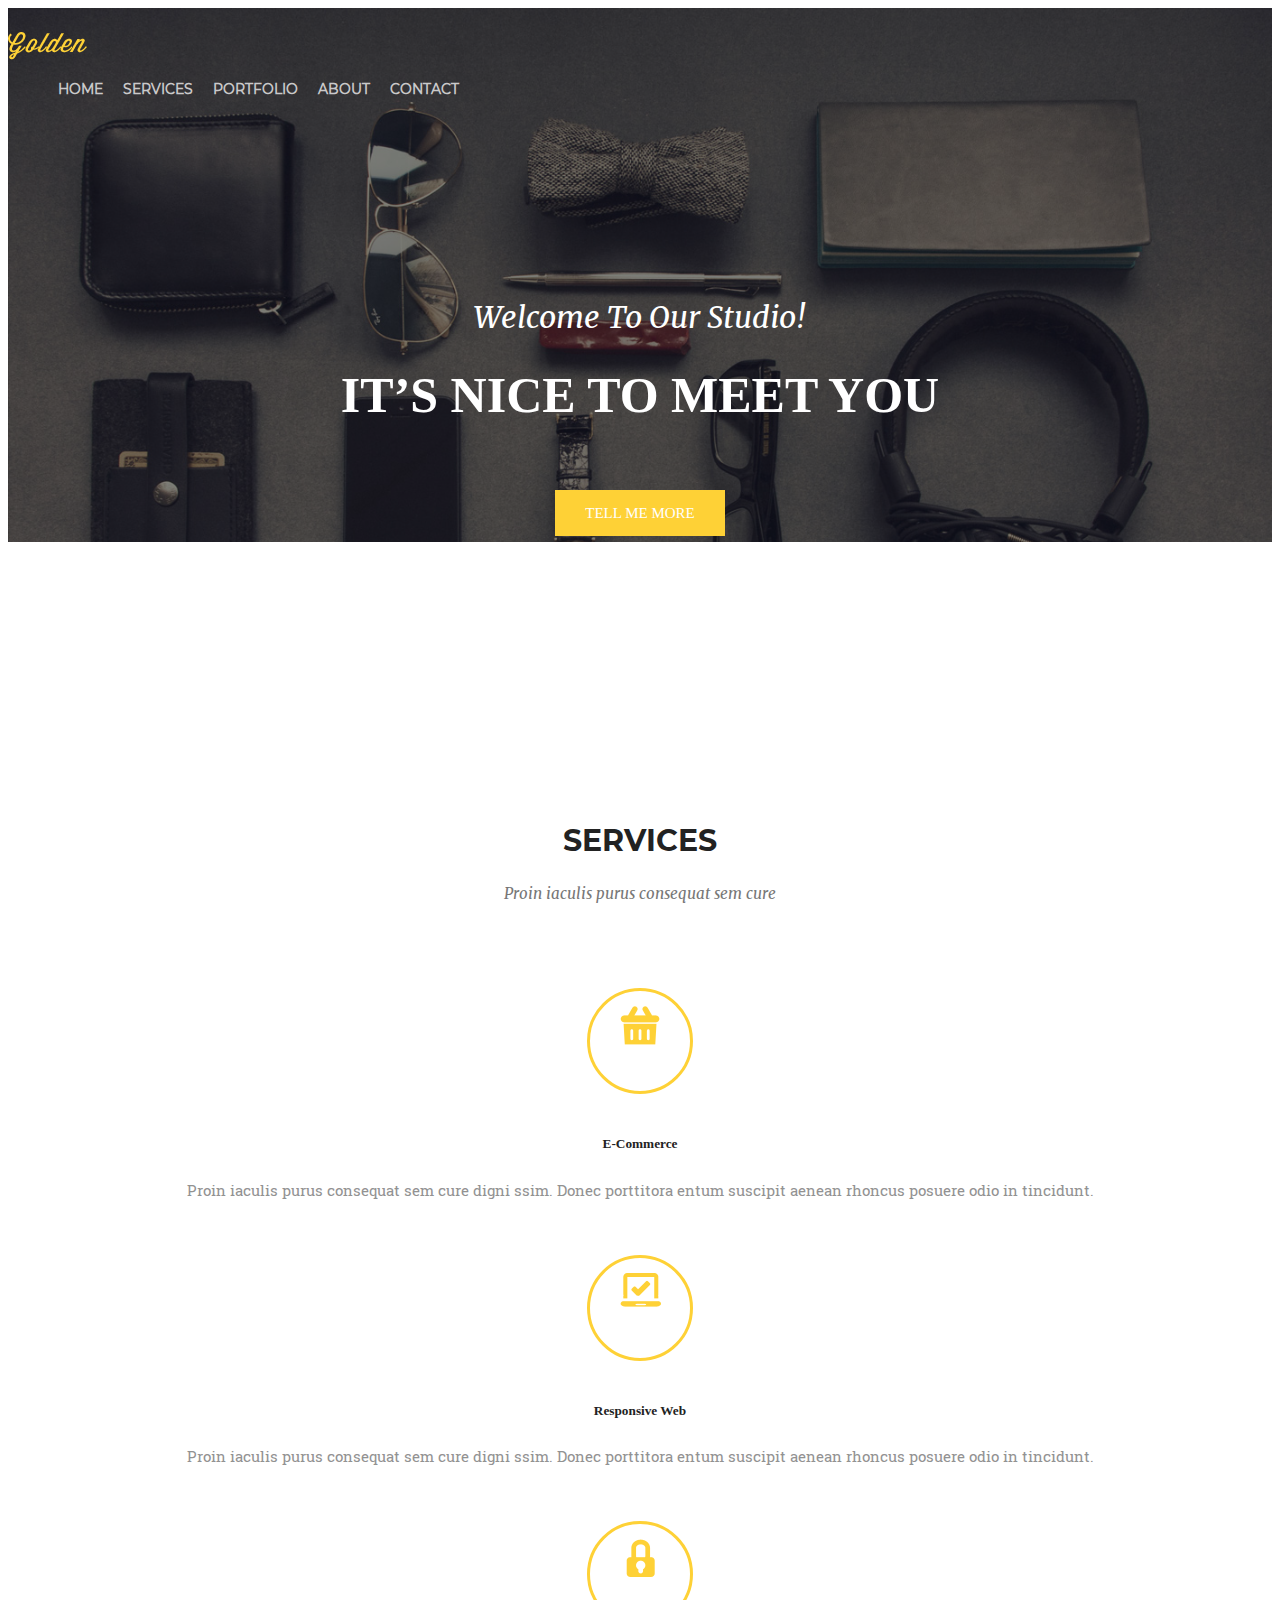
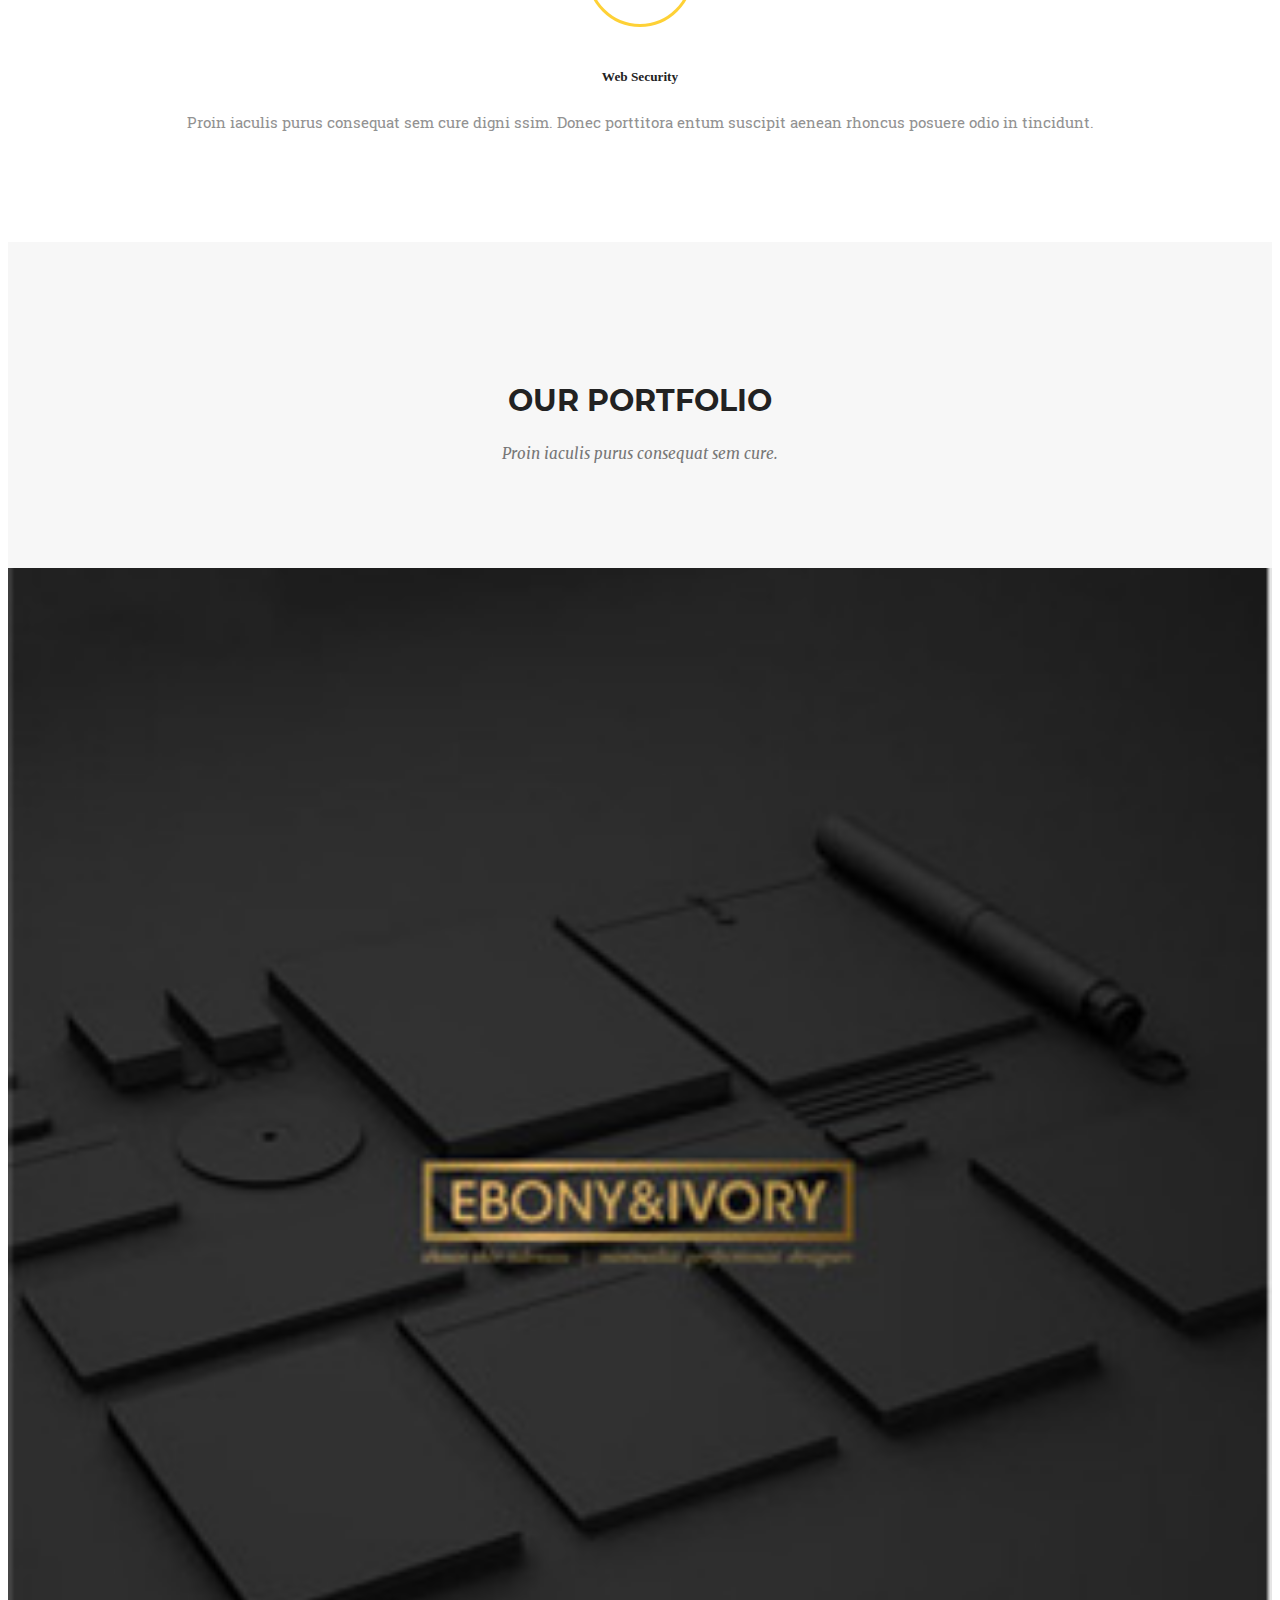
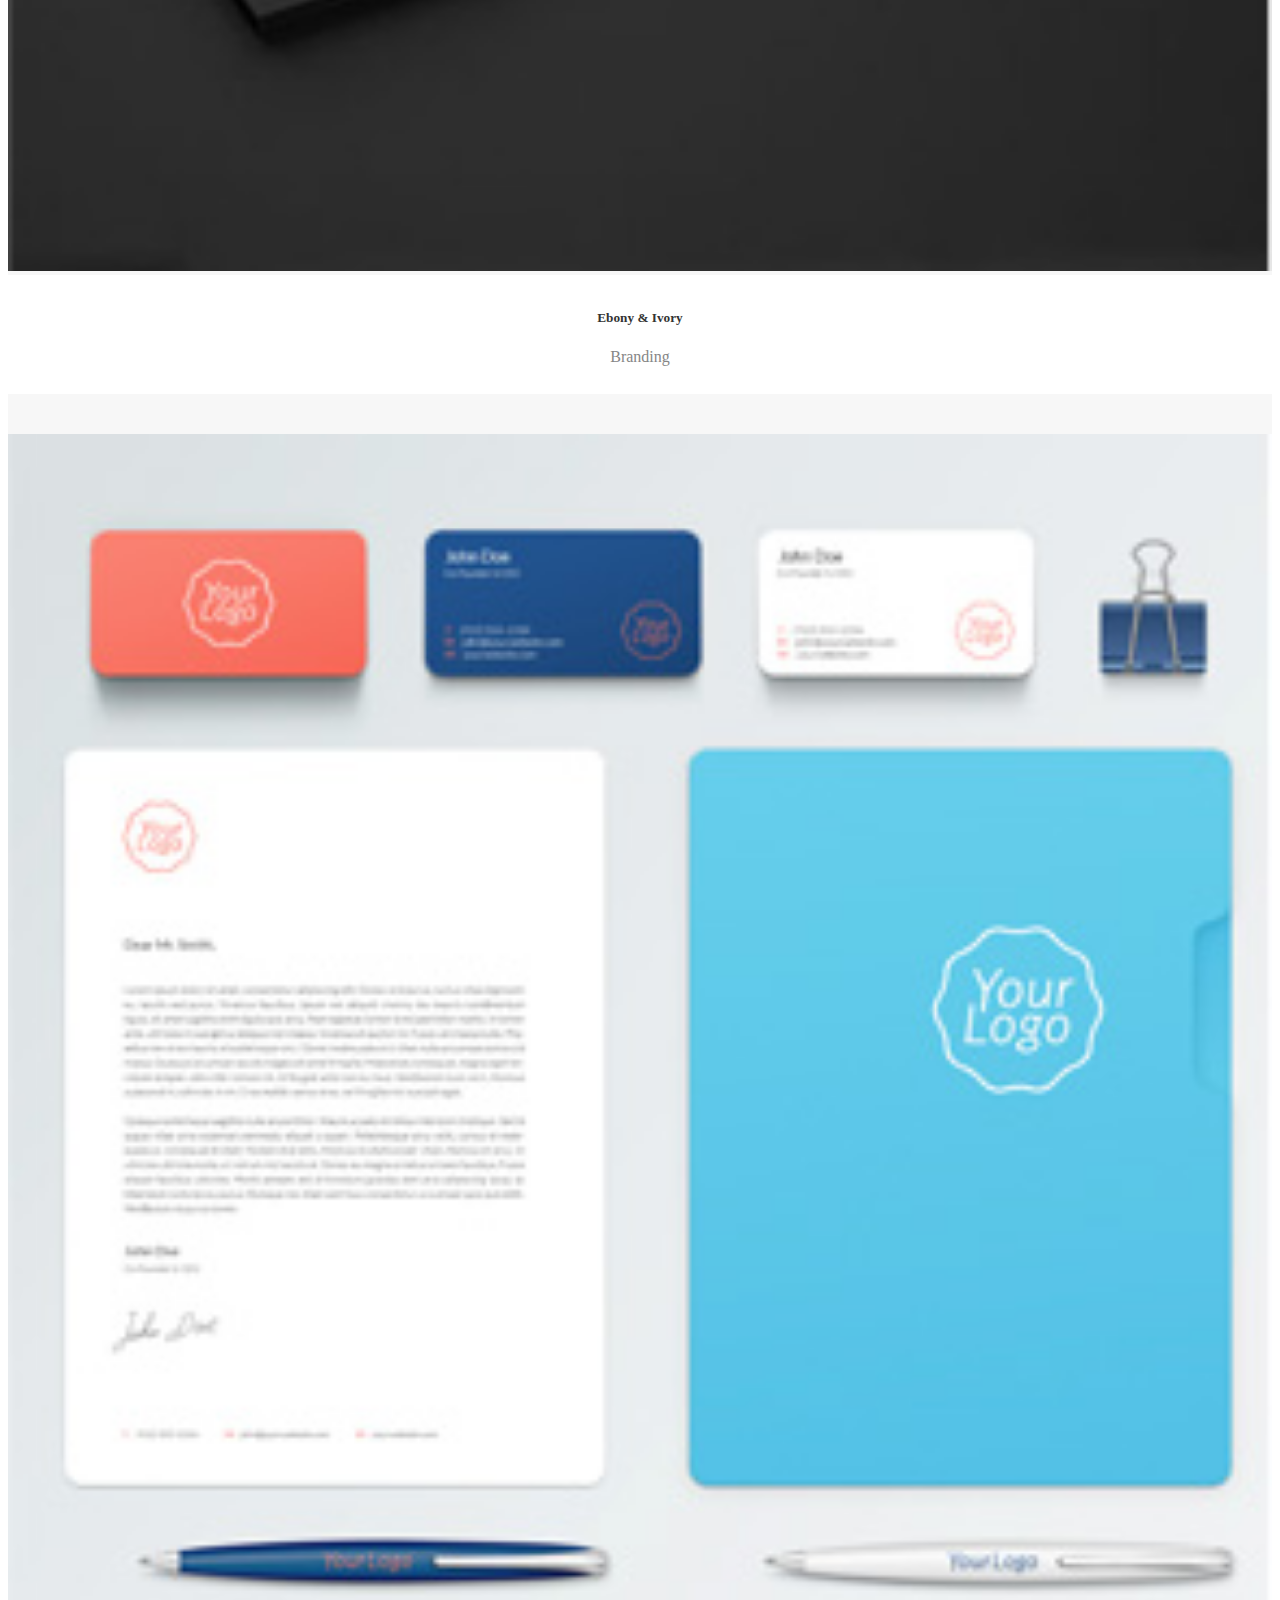
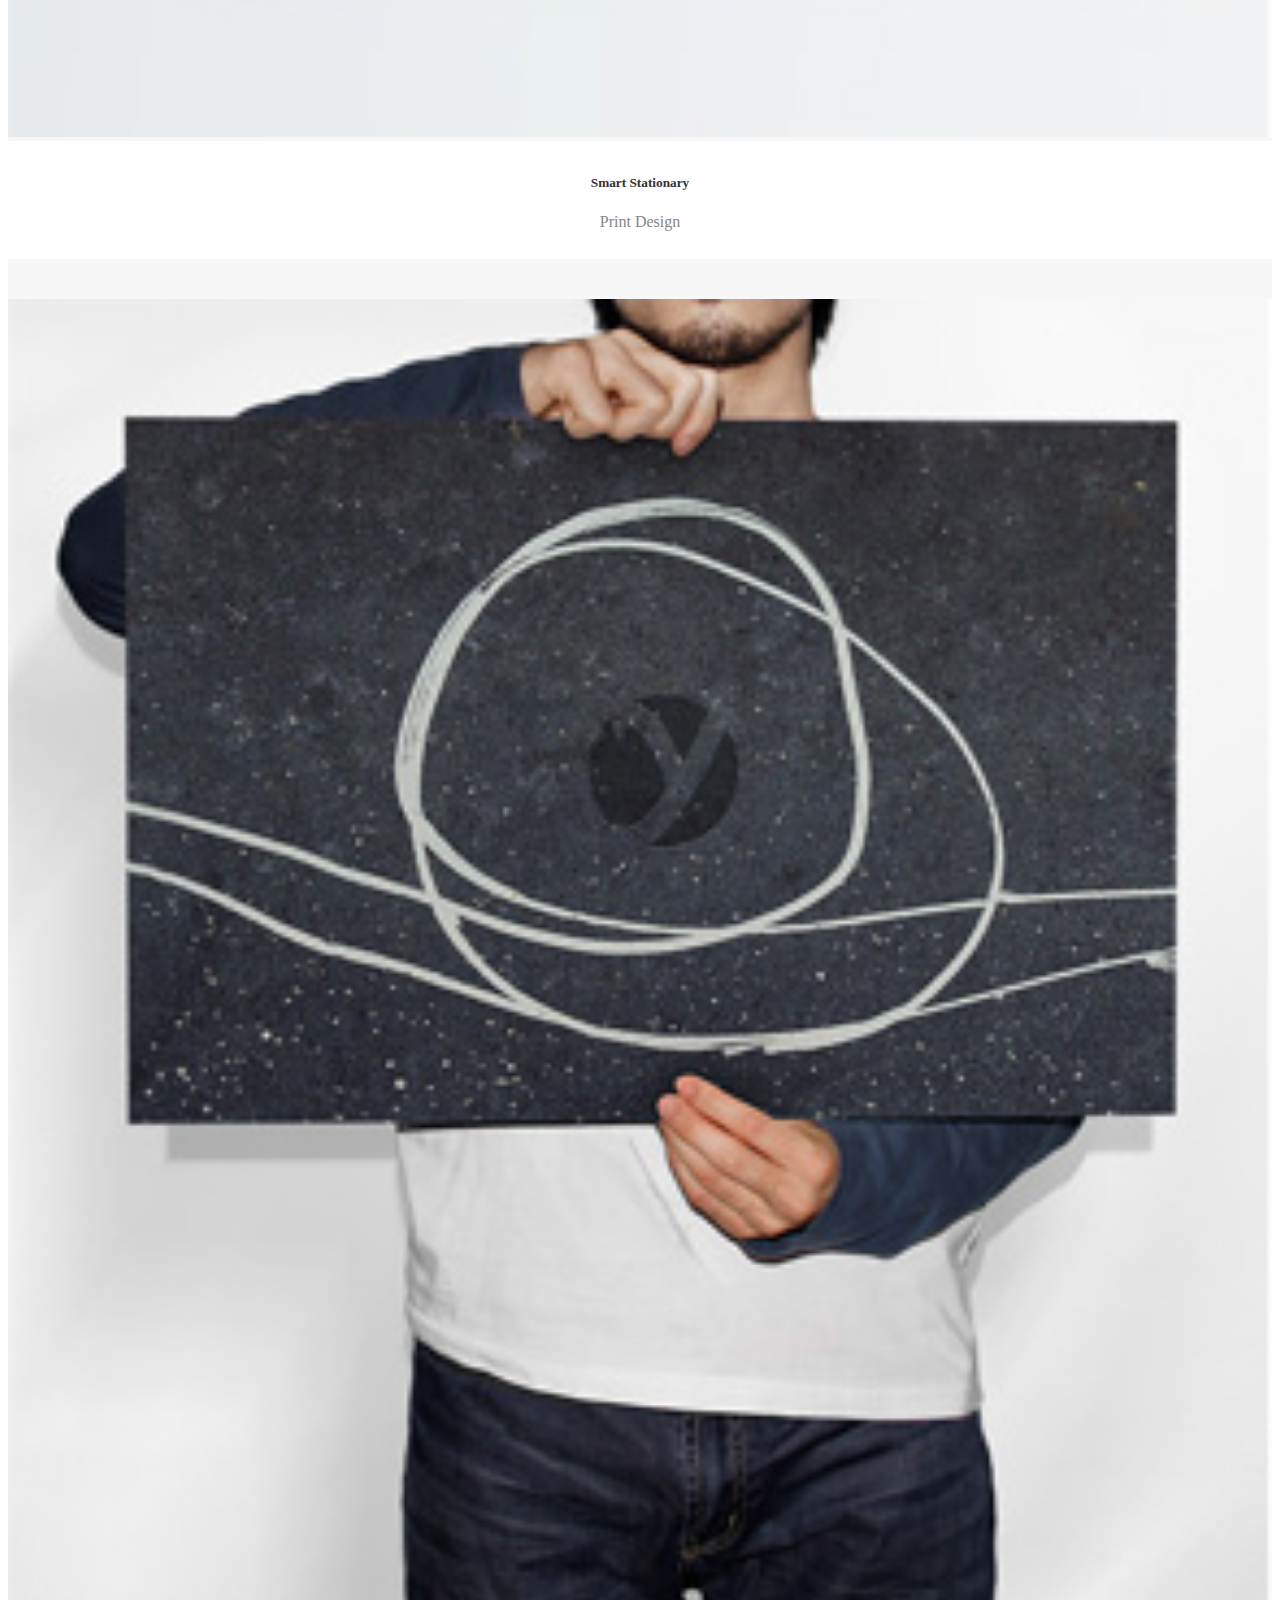
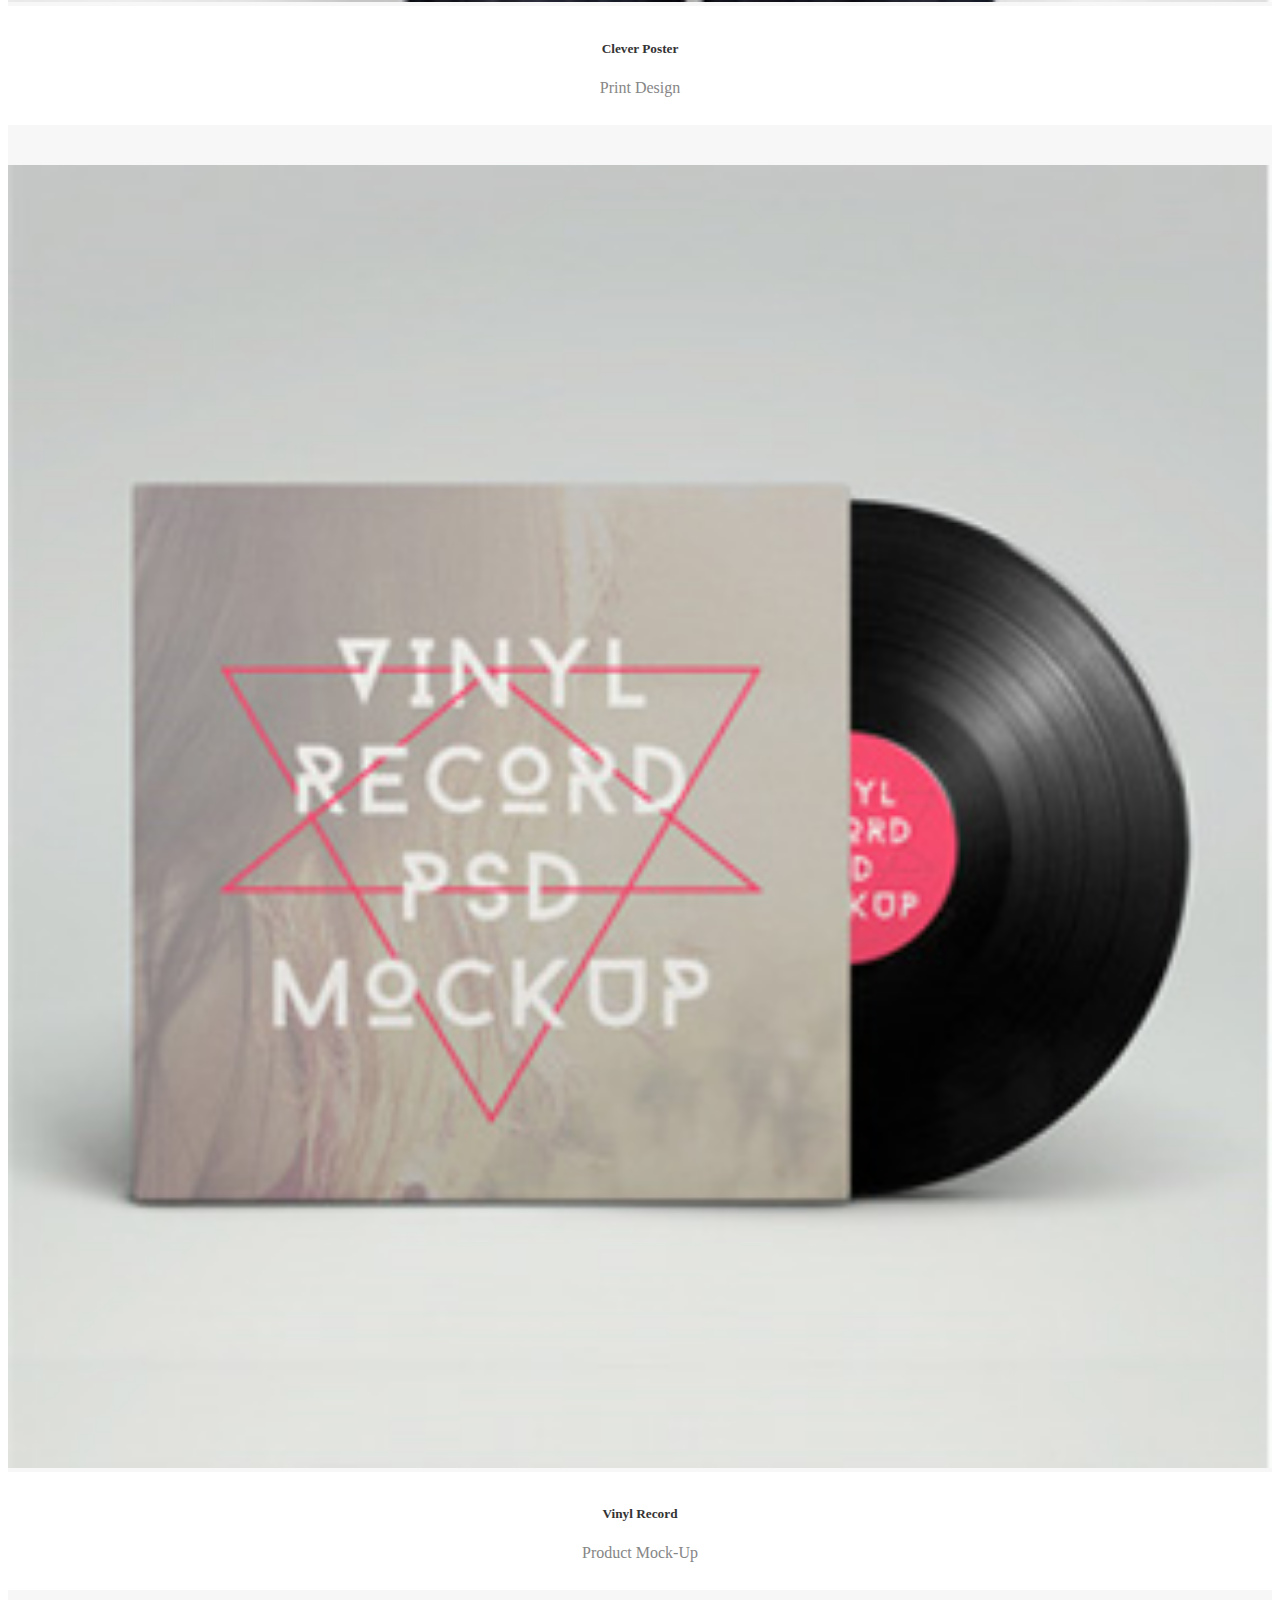
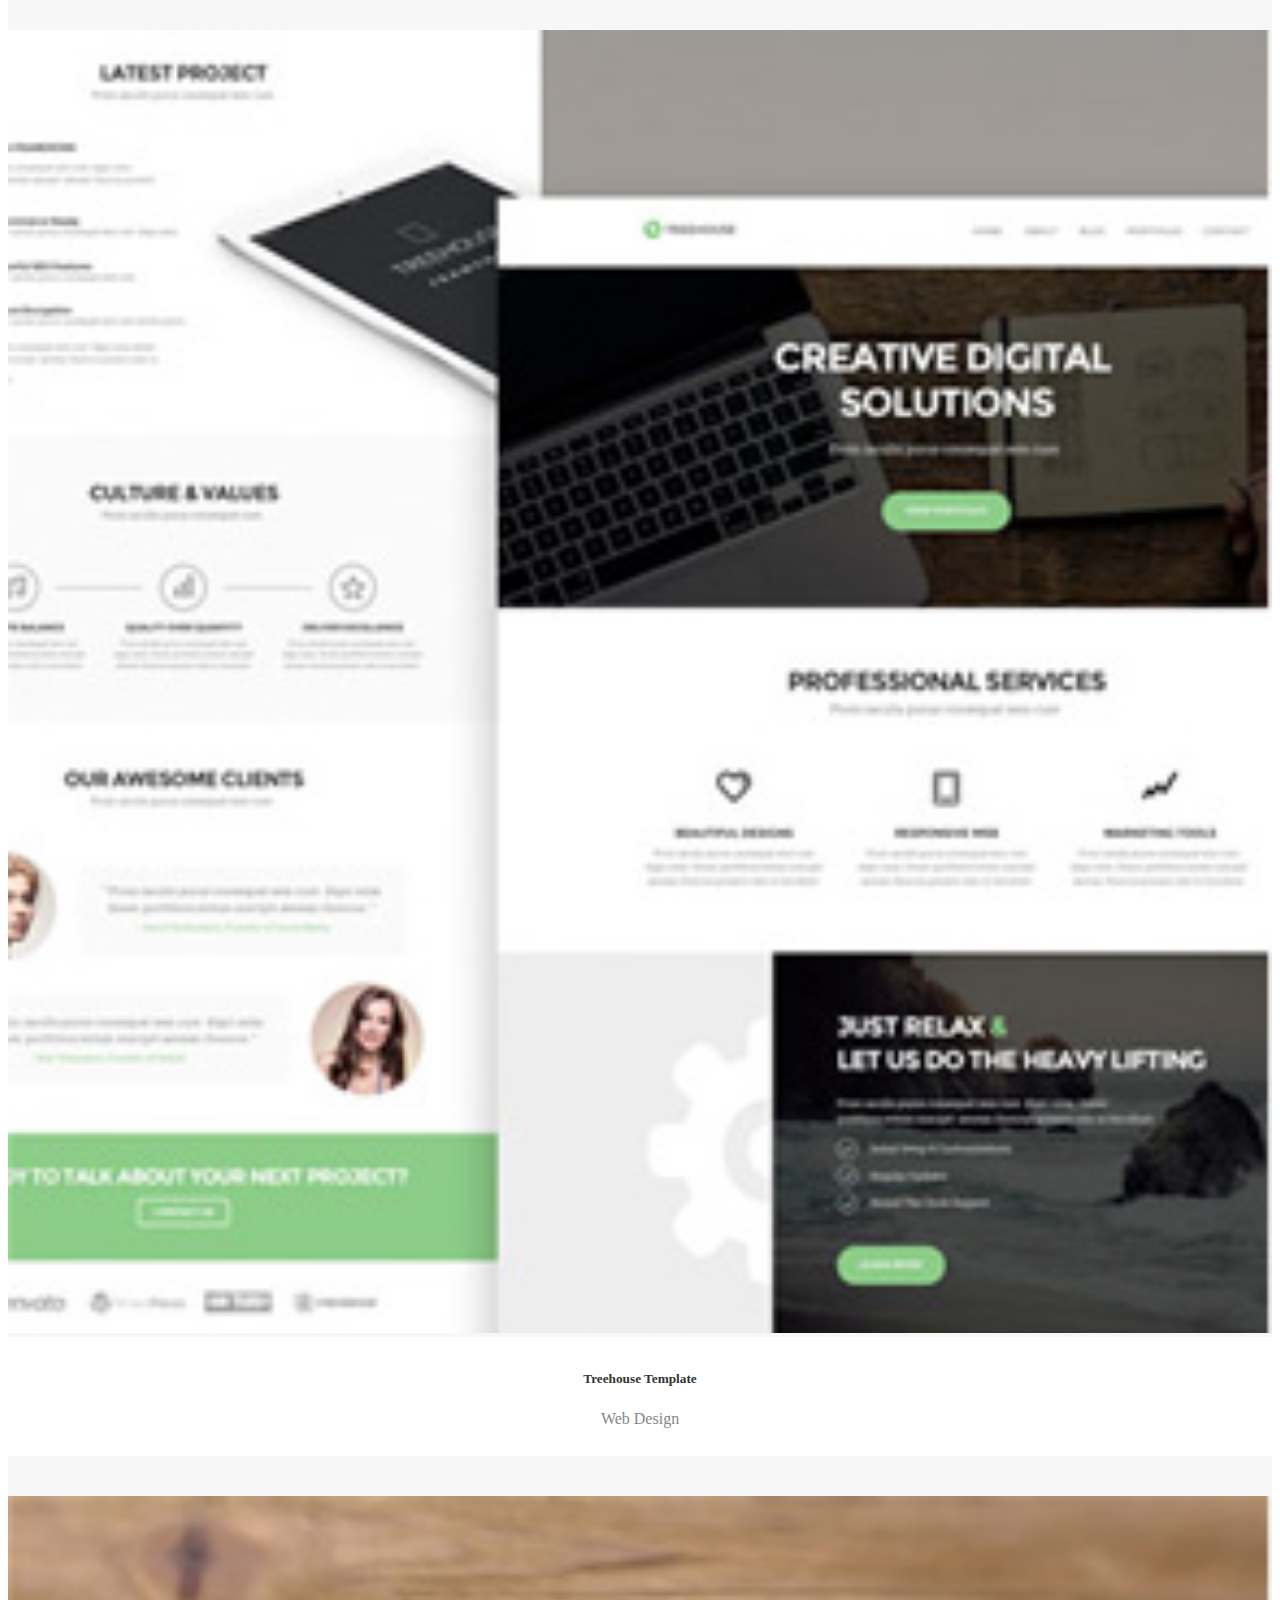
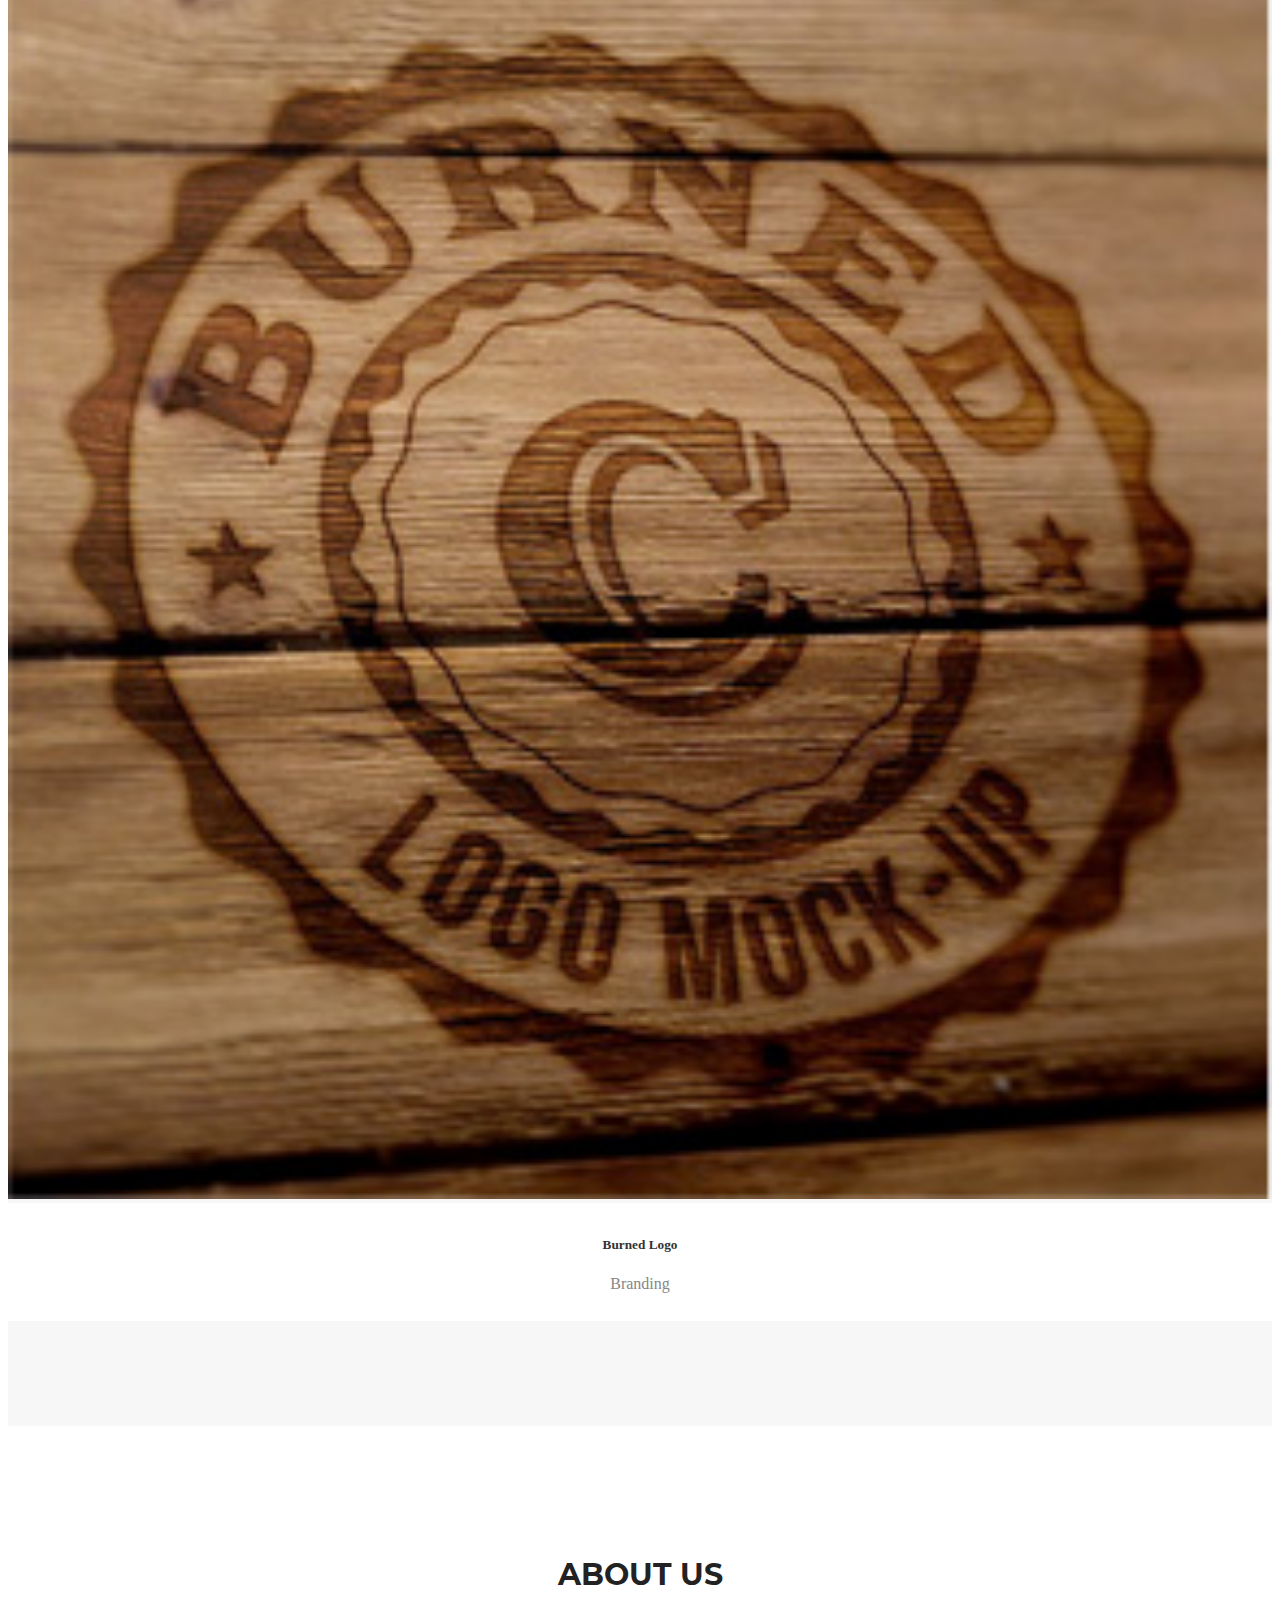
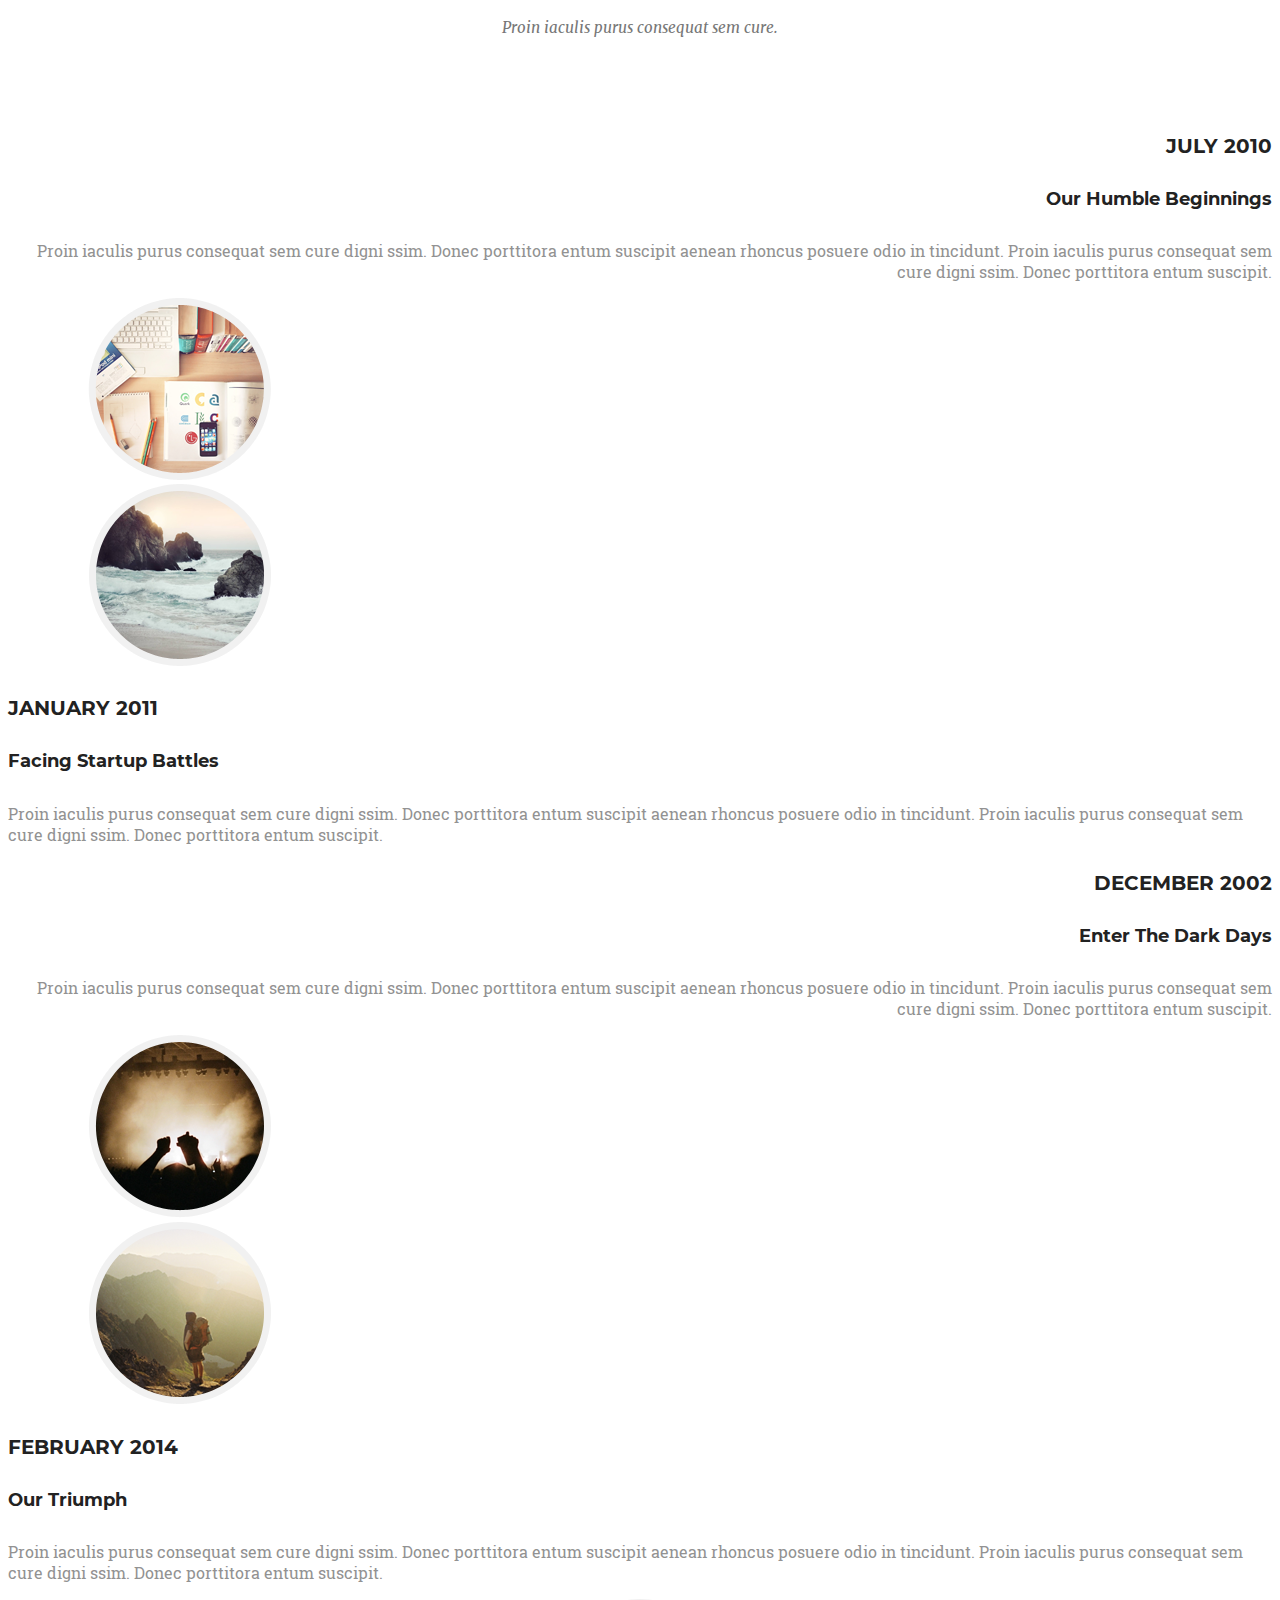
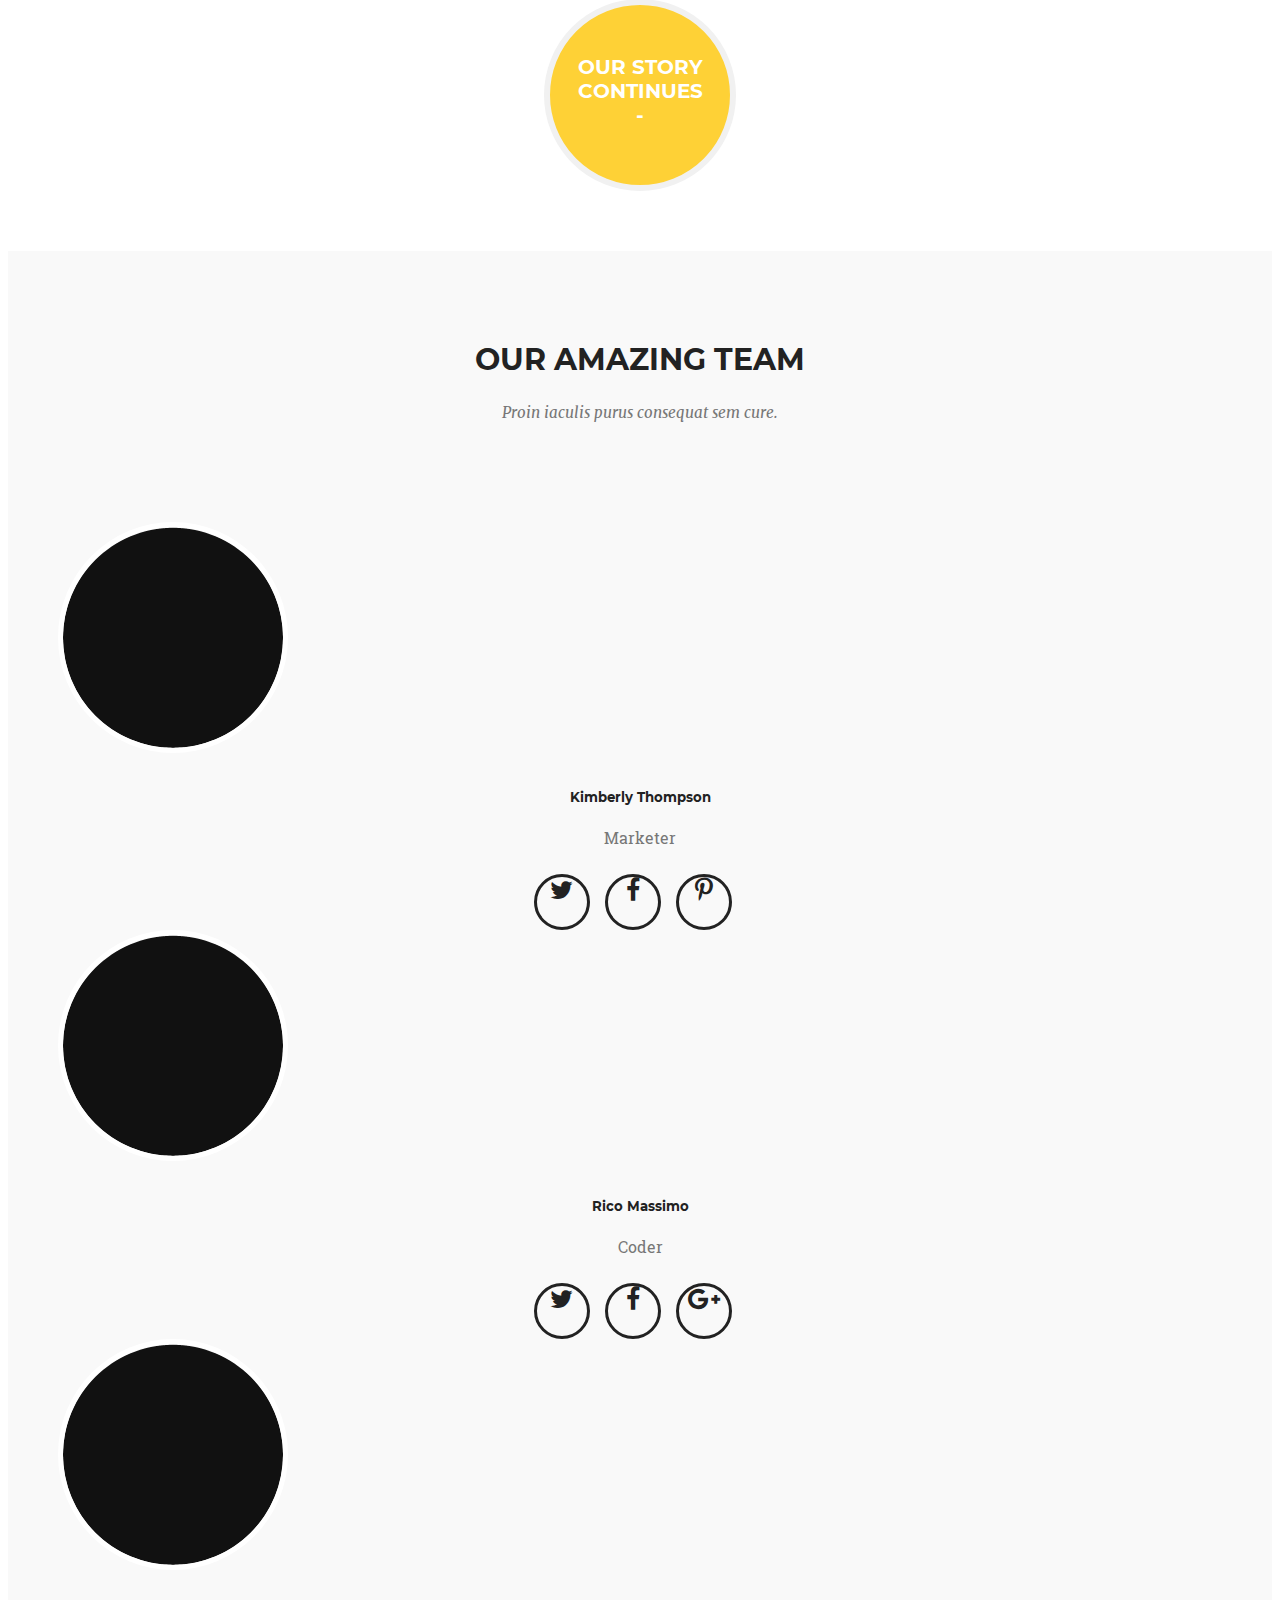
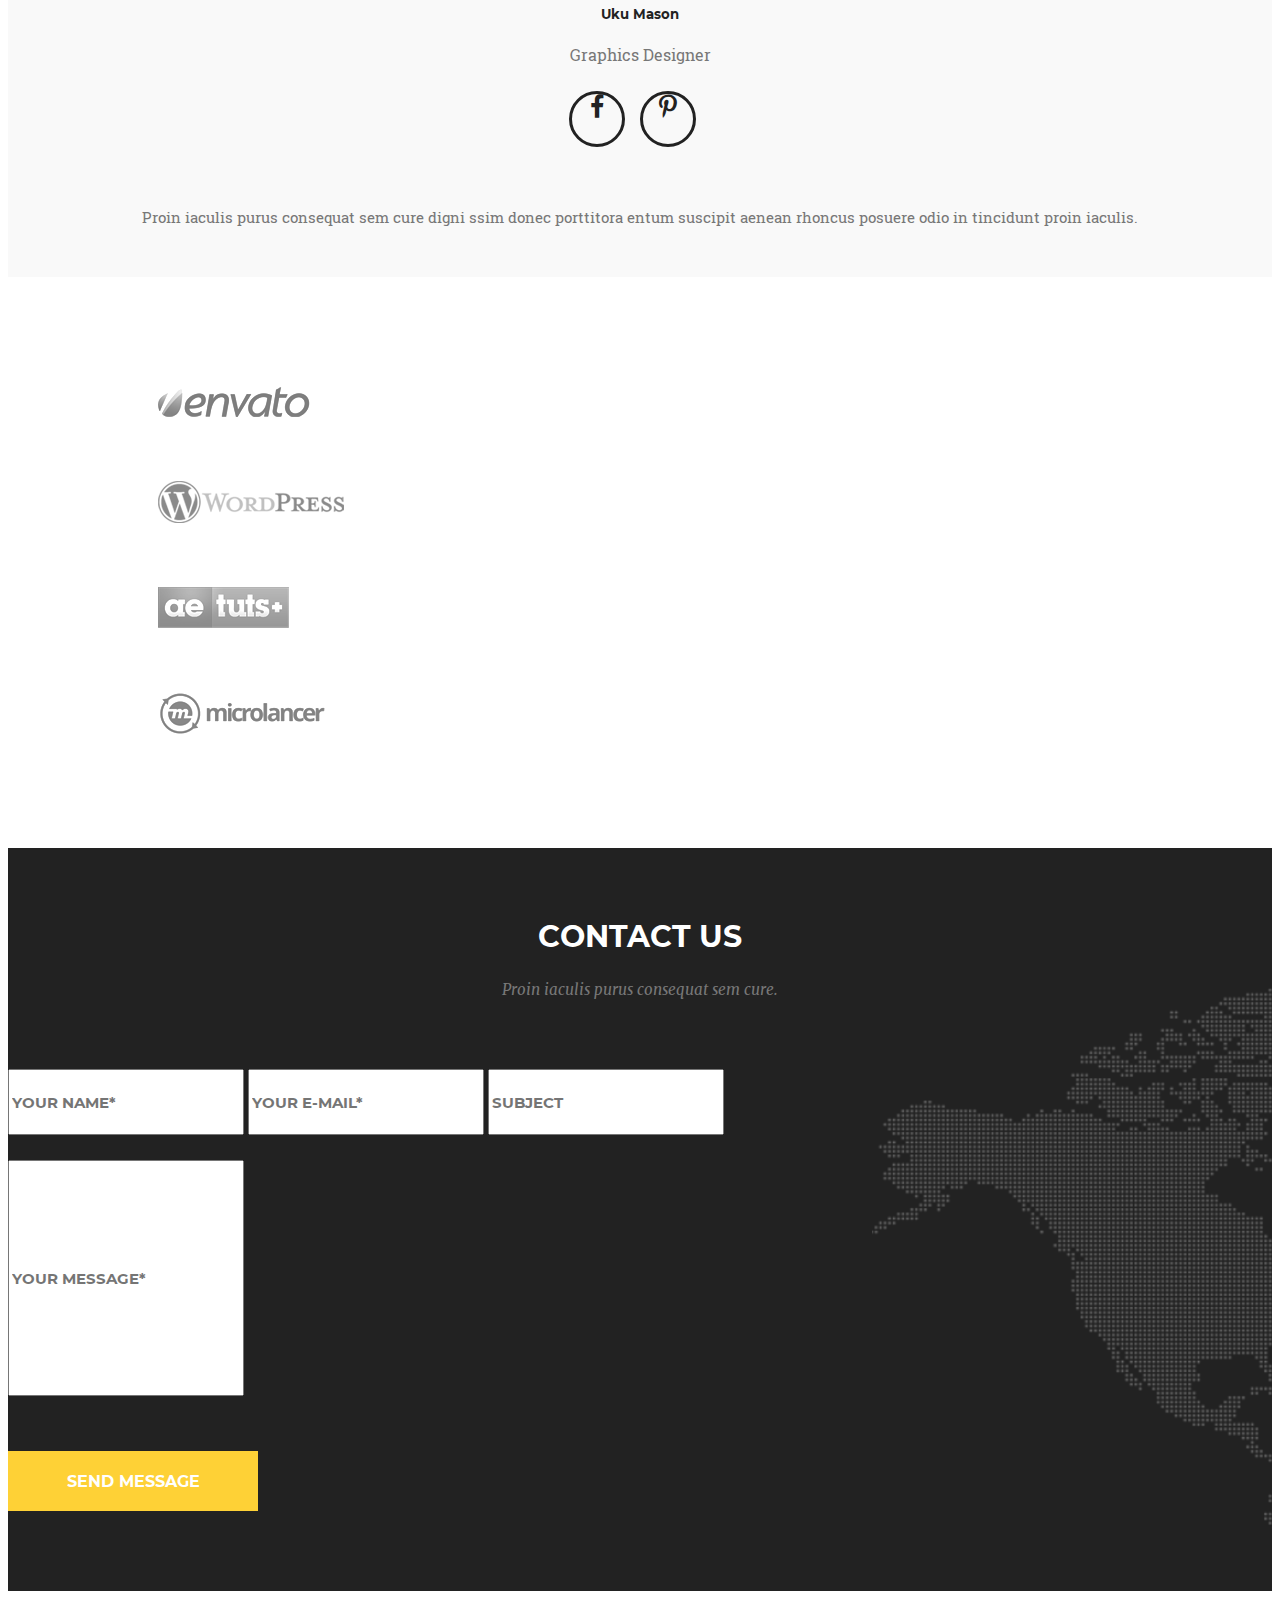
<file: golden.html>
<!DOCTYPE html>
<html lang="en">

<head>
    <title>PSD to HTML</title>
    <meta charset="UTF-8">
    <meta name="viewport" content="width=device-width,initial-scale=1.0">


    <!--stylesheets-->
    <link rel="stylesheet" href="https://cdnjs.cloudflare.com/ajax/libs/font-awesome/4.7.0/css/font-awesome.min.css">
    <link rel="stylesheet" href="https://maxcdn.bootstrapcdn.com/bootstrap/4.0.0-beta.2/css/bootstrap.min.css"
        integrity="sha384-PsH8R72JQ3SOdhVi3uxftmaW6Vc51MKb0q5P2rRUpPvrszuE4W1povHYgTpBfshb" crossorigin="anonymous">
    <link rel="stylesheet" href="assets/css/golden.css">
</head>

<body>
    <!--header area starts-->
    <header class="header-area">
        <div class="header-layer">
            <div class="container">
                <div class="header-top">
                    <div class="row">
                        <div class="col-md-2">
                            <div class="logo-area">
                                <img src="images/portfolio/logo5.png" class="img-fluid" alt="">
                            </div>
                        </div>
                        <div class="col-md-6 offset-md-4">
                            <nav class="menu-area">
                                <ul>
                                    <li><a href="#">home</a></li>
                                    <li><a href="#">services</a></li>
                                    <li><a href="#">portfolio</a></li>
                                    <li><a href="#">about</a></li>
                                    <li><a href="#">contact</a></li>

                                </ul>
                            </nav>
                        </div>
                    </div>
                </div>
            </div>
            <div class="header-bottom">

                <div class="header-text">
                    <span>Welcome To Our Studio!</span>
                    <h1>It’s nice to Meet you</h1>
                </div>
                <div class="header-button">
                    <a href="#">tell me more</a>
                </div>
            </div>
        </div>
    </header>
    <!--header area ends-->
    <!--service area starts-->
    <section class="service-area">
        <div class="container">
            <div class="section-heading">
                <h1>services</h1>
                <p>Proin iaculis purus consequat sem cure</p>

            </div>
            <div class="service-item">
                <div class="row">
                    <div class="col-md-4">
                        <div class="service-logo">
                            <img src="images/ecommerce.png" class="img-fluid" alt="">
                        </div>
                        <div class="service-text">
                            <h5>e-commerce</h5>
                            <p>Proin iaculis purus consequat sem cure digni ssim. Donec porttitora entum suscipit aenean
                                rhoncus posuere odio in tincidunt.</p>
                        </div>
                    </div>
                    <div class="col-md-4">
                        <div class="service-logo">
                            <img src="images/responsive.png" class="img-fluid" alt="">
                        </div>
                        <div class="service-text">
                            <h5>Responsive Web</h5>
                            <p>Proin iaculis purus consequat sem cure digni ssim. Donec porttitora entum suscipit aenean
                                rhoncus posuere odio in tincidunt.</p>
                        </div>
                    </div>
                    <div class="col-md-4">
                        <div class="service-logo">
                            <img src="images/secure.png" class="img-fluid" alt="">
                        </div>
                        <div class="service-text">
                            <h5>Web Security</h5>
                            <p>Proin iaculis purus consequat sem cure digni ssim. Donec porttitora entum suscipit aenean
                                rhoncus posuere odio in tincidunt.</p>
                        </div>
                    </div>
                </div>
            </div>
        </div>
    </section>
    <!--service area ends-->
    <!--portfolio area starts-->
    <section class="portfolio-area">
        <div class="container">
            <div class="section-heading">
                <h1>our portfolio</h1>
                <p>Proin iaculis purus consequat sem cure.</p>
            </div>
            <div class="port-gallery">
                <div class="row">
                    <div class="col-md-4">
                        <div class="gallery-item">
                            <div class="port-image">
                                <img src="images/row1_1.jpg" class="img-fluid" alt="">
                            </div>
                            <div class="gallery-text">
                                <h5>Ebony & Ivory</h5>
                                <p>Branding</p>
                            </div>
                        </div>
                    </div>

                    <div class="col-md-4">
                        <div class="gallery-item">
                            <div class="port-image">
                                <img src="images/row1_2.jpg" class="img-fluid" alt="">
                            </div>
                            <div class="gallery-text">
                                <h5> Smart Stationary</h5>
                                <p>Print Design</p>
                            </div>
                        </div>
                    </div>

                    <div class="col-md-4">
                        <div class="gallery-item">
                            <div class="port-image">
                                <img src="images/row1_3.jpg" class="img-fluid" alt="">
                            </div>
                            <div class="gallery-text">
                                <h5>Clever Poster</h5>
                                <p>Print Design</p>
                            </div>
                        </div>
                    </div>

                    <div class="col-md-4">
                        <div class="gallery-item">
                            <div class="port-image">
                                <img src="images/row2_1.jpg" class="img-fluid" alt="">
                            </div>
                            <div class="gallery-text">
                                <h5>Vinyl Record</h5>
                                <p>Product Mock-Up</p>
                            </div>
                        </div>
                    </div>

                    <div class="col-md-4">
                        <div class="gallery-item">
                            <div class="port-image">
                                <img src="images/row2_2.jpg" class="img-fluid" alt="">
                            </div>
                            <div class="gallery-text">
                                <h5>Treehouse Template</h5>
                                <p>Web Design</p>
                            </div>
                        </div>
                    </div>

                    <div class="col-md-4">
                        <div class="gallery-item">
                            <div class="port-image">
                                <img src="images/row2_3.jpg" class="img-fluid" alt="">
                            </div>
                            <div class="gallery-text">
                                <h5>Burned Logo</h5>
                                <p>Branding</p>
                            </div>
                        </div>
                    </div>
                </div>
            </div>
        </div>
    </section>

    <!--portfolio area ends-->
    <!--about area starts-->
    <section class="about-area">
        <div class="container">
            <div class="section-heading">
                <h1>about us</h1>
                <p>Proin iaculis purus consequat sem cure.</p>
            </div>
            <div class="about-item">
                <div class="container">
                    <div class="row">
                        <div class="col-md-4">
                            <div class="about-t-left" style="padding: 0;">
                                <h4>July 2010</h4>
                                <h5>Our Humble Beginnings</h5>
                                <p>Proin iaculis purus consequat sem cure
                                    digni ssim. Donec porttitora entum suscipit
                                    aenean rhoncus posuere odio in tincidunt. Proin
                                    iaculis purus consequat sem cure digni
                                    ssim. Donec porttitora entum suscipit.</p>
                            </div>
                        </div>
                        <div class="col-md-4">
                            <div class="about-image">
                                <img src="images/humble.png" class="img-fluid" alt="">
                            </div>
                        </div>
                        <div class="col-md-4 offset-md-4">
                            <div class="about-image">
                                <img src="images/battles.png" class="img-fluid" alt="">
                            </div>
                        </div>
                        <div class="col-md-4">
                            <div class="about-t-right">
                                <h4>january 2011</h4>
                                <h5>facing startup battles</h5>
                                <p>Proin iaculis purus consequat sem cure
                                    digni ssim. Donec porttitora entum suscipit
                                    aenean rhoncus posuere odio in tincidunt. Proin
                                    iaculis purus consequat sem cure digni
                                    ssim. Donec porttitora entum suscipit.</p>
                            </div>
                        </div>
                        <div class="col-md-4">
                            <div class="about-t-left">
                                <h4>december 2002</h4>
                                <h5>Enter the dark days</h5>
                                <p>Proin iaculis purus consequat sem cure
                                    digni ssim. Donec porttitora entum suscipit
                                    aenean rhoncus posuere odio in tincidunt. Proin
                                    iaculis purus consequat sem cure digni
                                    ssim. Donec porttitora entum suscipit.</p>
                            </div>
                        </div>
                        <div class="col-md-4">
                            <div class="about-image">
                                <img src="images/dark.png" class="img-fluid" alt="">
                            </div>
                        </div>
                        <div class="col-md-4 offset-md-4">
                            <div class="about-image">
                                <img src="images/triumph.png" class="img-fluid" alt="">
                            </div>
                        </div>
                        <div class="col-md-4">
                            <div class="about-t-right">
                                <h4>february 2014</h4>
                                <h5>our triumph</h5>
                                <p>Proin iaculis purus consequat sem cure
                                    digni ssim. Donec porttitora entum suscipit
                                    aenean rhoncus posuere odio in tincidunt. Proin
                                    iaculis purus consequat sem cure digni
                                    ssim. Donec porttitora entum suscipit.</p>
                            </div>
                        </div>
                        <div class="col-md-4 offset-md-4">
                            <div class="about-end">
                                <p>our story continues -</p>
                            </div>
                        </div>
                    </div>
                </div>
            </div>
        </div>

    </section>
    <!--about area ends-->
    <!--team area starts-->
    <section class="team-area">
        <div class="container">
            <div class="section-heading">
                <h1>our amazing team</h1>
                <p>Proin iaculis purus consequat sem cure.</p>
            </div>
            <div class="team-member">
                <div class="container">
                    <div class="row">
                        <div class="col-md-4">
                            <div class="member-image">
                                <img src="images/teammember.png" class="img-fluid" alt="">
                            </div>
                            <div class="member-title">
                                <h5>kimberly thompson</h5>
                                <p>marketer</p>
                            </div>
                            <div class="member-social">
                                <div class="twitter">
                                    <a href="https://twitter.com/"><i class="fa fa-twitter"></i></a>
                                </div>
                                <div class="facebook">
                                    <a href="https://www.facebook.com/"><i class="fa fa-facebook"></i></a>
                                </div>
                                <div class="pinter">
                                    <a href="https://www.pinterest.com"><i class="fa fa-pinterest-p"></i></a>
                                </div>
                            </div>
                        </div>
                        <div class="col-md-4">
                            <div class="member-image">
                                <img src="images/teammember.png" class="img-fluid" alt="">
                            </div>
                            <div class="member-title">
                                <h5>rico massimo</h5>
                                <p>coder</p>
                            </div>
                            <div class="member-social">
                                <div class="twitter">
                                    <a href="https://twitter.com/"><i class="fa fa-twitter"></i></a>
                                </div>
                                <div class="facebook">
                                    <a href="https://www.facebook.com/"><i class="fa fa-facebook"></i></a>
                                </div>
                                <div class="googlep">
                                    <a href="https://plus.google.com"><i class="fa fa-google-plus"></i></a>
                                </div>
                            </div>
                        </div>
                        <div class="col-md-4">
                            <div class="member-image">
                                <img src="images/teammember.png" class="img-fluid" alt="">
                            </div>
                            <div class="member-title">
                                <h5>uku mason</h5>
                                <p>graphics designer</p>
                            </div>
                            <div class="member-social">
                                <div class="facebook">
                                    <a href="https://www.facebook.com/"><i class="fa fa-facebook"></i></a>
                                </div>
                                <div class="pinter">
                                    <a href="https://www.pinterest.com"><i class="fa fa-pinterest-p"></i></a>
                                </div>
                            </div>
                        </div>
                    </div>
                </div>
            </div>
            <div class="team-footer">
                <div class="row">
                    <div class="col-md-6 offset-md-3">
                        <p>Proin iaculis purus consequat sem cure digni ssim donec porttitora entum suscipit
                            aenean rhoncus posuere odio in tincidunt proin iaculis.</p>
                    </div>
                </div>
            </div>
        </div>
    </section>
    <!--team area ends-->
    <!--plugin area starts-->
    <div class="plugin-area">
        <div class="container">
            <div class="row">
                <div class="col-md-3">
                    <div class="plug-item">
                        <img src="images/envato.png" class="img-fluid" alt="">
                    </div>
                </div>
                <div class="col-md-3 ">
                    <div class="plug-item">
                        <img src="images/wordpress.png" class="img-fluid" alt="">
                    </div>
                </div>
                <div class="col-md-3">
                    <div class="plug-item">
                        <img src="images/tuts.png" class="img-fluid" alt="">
                    </div>
                </div>
                <div class="col-md-3">
                    <div class="plug-item">
                        <img src="images/micro.png" class="img-fluid" alt="">
                    </div>
                </div>
            </div>
        </div>
    </div>
    <!--plugin area ends-->
    <!--contact area starts-->
    <section class="contact-area">
        <div class="container">
            <div class="section-heading">
                <h1>contact us</h1>
                <p>Proin iaculis purus consequat sem cure.</p>
            </div>
            <div class="section-form">
                <div class="container">
                    <form action="#">
                        <div class="row">
                            <div class="col-md-6">
                                <div class="left-part">
                                    <input type="text" placeholder="YOUR NAME*" class="form-control">
                                    <input type="email" placeholder="YOUR E-MAIL*" class="form-control">
                                    <input type="text" placeholder="SUBJECT" class="form-control">
                                </div>
                            </div>
                            <div class="col-md-6">
                                <div class="msg-div">
                                    <input type="text" placeholder="YOUR MESSAGE*" class="form-control">
                                </div>
                            </div>
                        </div>
                        <div class="row">
                            <div class="col-md-3 offset-md-4">
                                <div class="btn-submit">
                                    <input type="submit" value="send message" id="btn1">
                                </div>
                            </div>
                        </div>
                    </form>
                </div>
            </div>
        </div>
    </section>
    <!--contact area ends-->
    <!--footer area starts-->
    <footer class="footer-area">
        <div class="container">
            <div class="row">
                <div class="col-md-5">
                    <div class="copyright">
                        <h5>&copy Copyright 2014 <a href="#">FreebiesXpress.com</a></h5>
                    </div>
                </div>
                <div class="col-md-5 offset-md-1">
                    <div class="social-area">
                        <div class="social-icon">
                            <a href="#"><i class="fa fa-twitter"></i></a>
                        </div>
                        <div class="social-icon">
                            <a href="#"><i class="fa fa-facebook"></i></a>
                        </div>
                        <div class="social-icon">
                            <a href="#"><i class="fa fa-pinterest-p"></i></a>
                        </div>
                        <div class="social-icon">
                            <a href="#"><i class="fa fa-google-plus"></i></a>
                        </div>
                    </div>
                </div>
            </div>
        </div>
    </footer>
    <!--footer area ends-->



    <script src="https://code.jquery.com/jquery-3.2.1.min.js"
        integrity="sha384-KJ3o2DKtIkvYIK3UENzmM7KCkRr/rE9/Qpg6aAZGJwFDMVNA/GpGFF93hXpG5KkN"
        crossorigin="anonymous"></script>
    <script src="https://cdnjs.cloudflare.com/ajax/libs/popper.js/1.12.3/umd/popper.min.js"
        integrity="sha384-vFJXuSJphROIrBnz7yo7oB41mKfc8JzQZiCq4NCceLEaO4IHwicKwpJf9c9IpFgh"
        crossorigin="anonymous"></script>
    <script src="https://maxcdn.bootstrapcdn.com/bootstrap/4.0.0-beta.2/js/bootstrap.min.js"
        integrity="sha384-alpBpkh1PFOepccYVYDB4do5UnbKysX5WZXm3XxPqe5iKTfUKjNkCk9SaVuEZflJ"
        crossorigin="anonymous"></script>
</body>

</html>
</file>
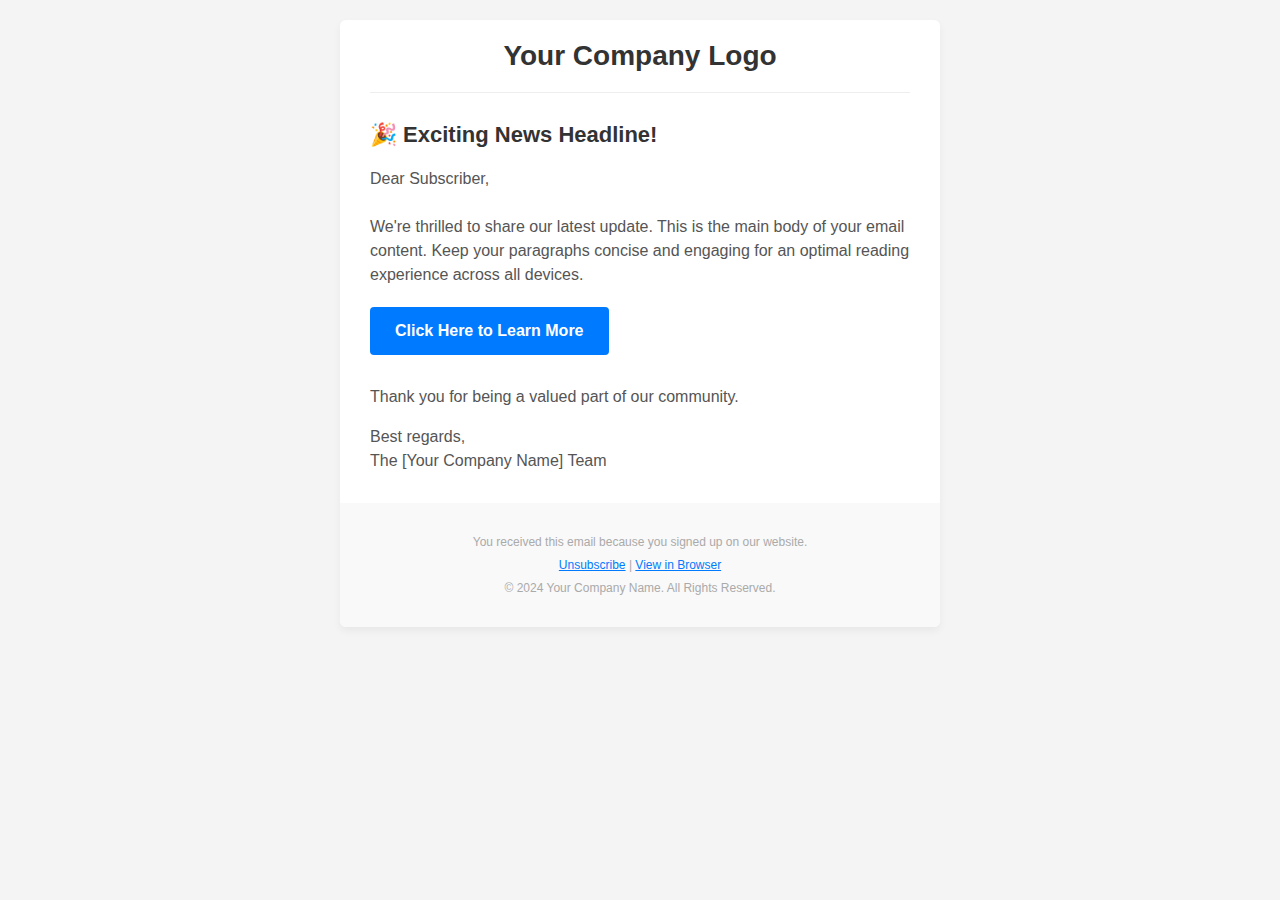
<file: newsletter_template.html>
<!DOCTYPE html>
<html lang="en">
<head>
    <meta charset="UTF-8">
    <meta name="viewport" content="width=device-width, initial-scale=1.0">
    <title>Basic Newsletter</title>
    <style>
        /* Reset styles for better consistency */
        body, table, td, a { -webkit-text-size-adjust: 100%; -ms-text-size-adjust: 100%; }
        table, td { mso-table-lspace: 0pt; mso-table-rspace: 0pt; }
        img { -ms-interpolation-mode: bicubic; }

        /* Responsive Styles */
        @media screen and (max-width: 600px) {
            .mobile-padding { padding: 10px !important; }
            .content-table { width: 100% !important; }
        }
    </style>
</head>
<body style="margin: 0; padding: 0; background-color: #f4f4f4;">

    <table border="0" cellpadding="0" cellspacing="0" width="100%" style="table-layout: fixed; background-color: #f4f4f4;">
        <tr>
            <td align="center" style="padding: 20px 0;">

                <table border="0" cellpadding="0" cellspacing="0" width="600" class="content-table" style="background-color: #ffffff; border-radius: 6px; box-shadow: 0 4px 8px rgba(0,0,0,0.05);">
                    
                    <tr>
                        <td align="center" style="padding: 20px 0;">
                            <a href="#" target="_blank" style="text-decoration: none;">
                                <h1 style="color: #333333; font-family: Arial, sans-serif; font-size: 28px; margin: 0;">Your Company Logo</h1>
                            </a>
                        </td>
                    </tr>

                    <tr>
                        <td style="padding: 0 30px;">
                            <div style="height: 1px; background-color: #eeeeee;"></div>
                        </td>
                    </tr>

                    <tr>
                        <td style="padding: 30px; font-family: Arial, sans-serif; font-size: 16px; line-height: 24px; color: #555555;">
                            
                            <h2 style="color: #333333; font-size: 22px; margin-top: 0; margin-bottom: 20px;">🎉 Exciting News Headline!</h2>

                            <p style="margin-bottom: 20px;">
                                Dear Subscriber,
                                <br><br>
                                We're thrilled to share our latest update. This is the main body of your email content. Keep your paragraphs concise and engaging for an optimal reading experience across all devices.
                            </p>

                            <table border="0" cellspacing="0" cellpadding="0">
                                <tr>
                                    <td align="center" style="border-radius: 4px; background-color: #007bff; padding: 12px 25px;">
                                        <a href="#" target="_blank" style="font-size: 16px; font-family: Arial, sans-serif; color: #ffffff; text-decoration: none; font-weight: bold; display: inline-block;">
                                            Click Here to Learn More
                                        </a>
                                    </td>
                                </tr>
                            </table>

                            <p style="margin-top: 30px;">
                                Thank you for being a valued part of our community.
                            </p>
                            <p style="margin: 0;">
                                Best regards,<br>
                                The [Your Company Name] Team
                            </p>

                        </td>
                    </tr>

                    <tr>
                        <td align="center" style="padding: 30px; font-family: Arial, sans-serif; font-size: 12px; line-height: 18px; color: #aaaaaa; background-color: #f9f9f9; border-bottom-left-radius: 6px; border-bottom-right-radius: 6px;">
                            <p style="margin: 0;">
                                You received this email because you signed up on our website.
                            </p>
                            <p style="margin: 5px 0 0 0;">
                                <a href="#" target="_blank" style="color: #007bff; text-decoration: underline;">Unsubscribe</a> | 
                                <a href="#" target="_blank" style="color: #007bff; text-decoration: underline;">View in Browser</a>
                            </p>
                            <p style="margin: 5px 0 0 0;">
                                &copy; 2024 Your Company Name. All Rights Reserved.
                            </p>
                        </td>
                    </tr>

                </table>
                </td>
        </tr>
    </table>
    </body>
</html>
</file>
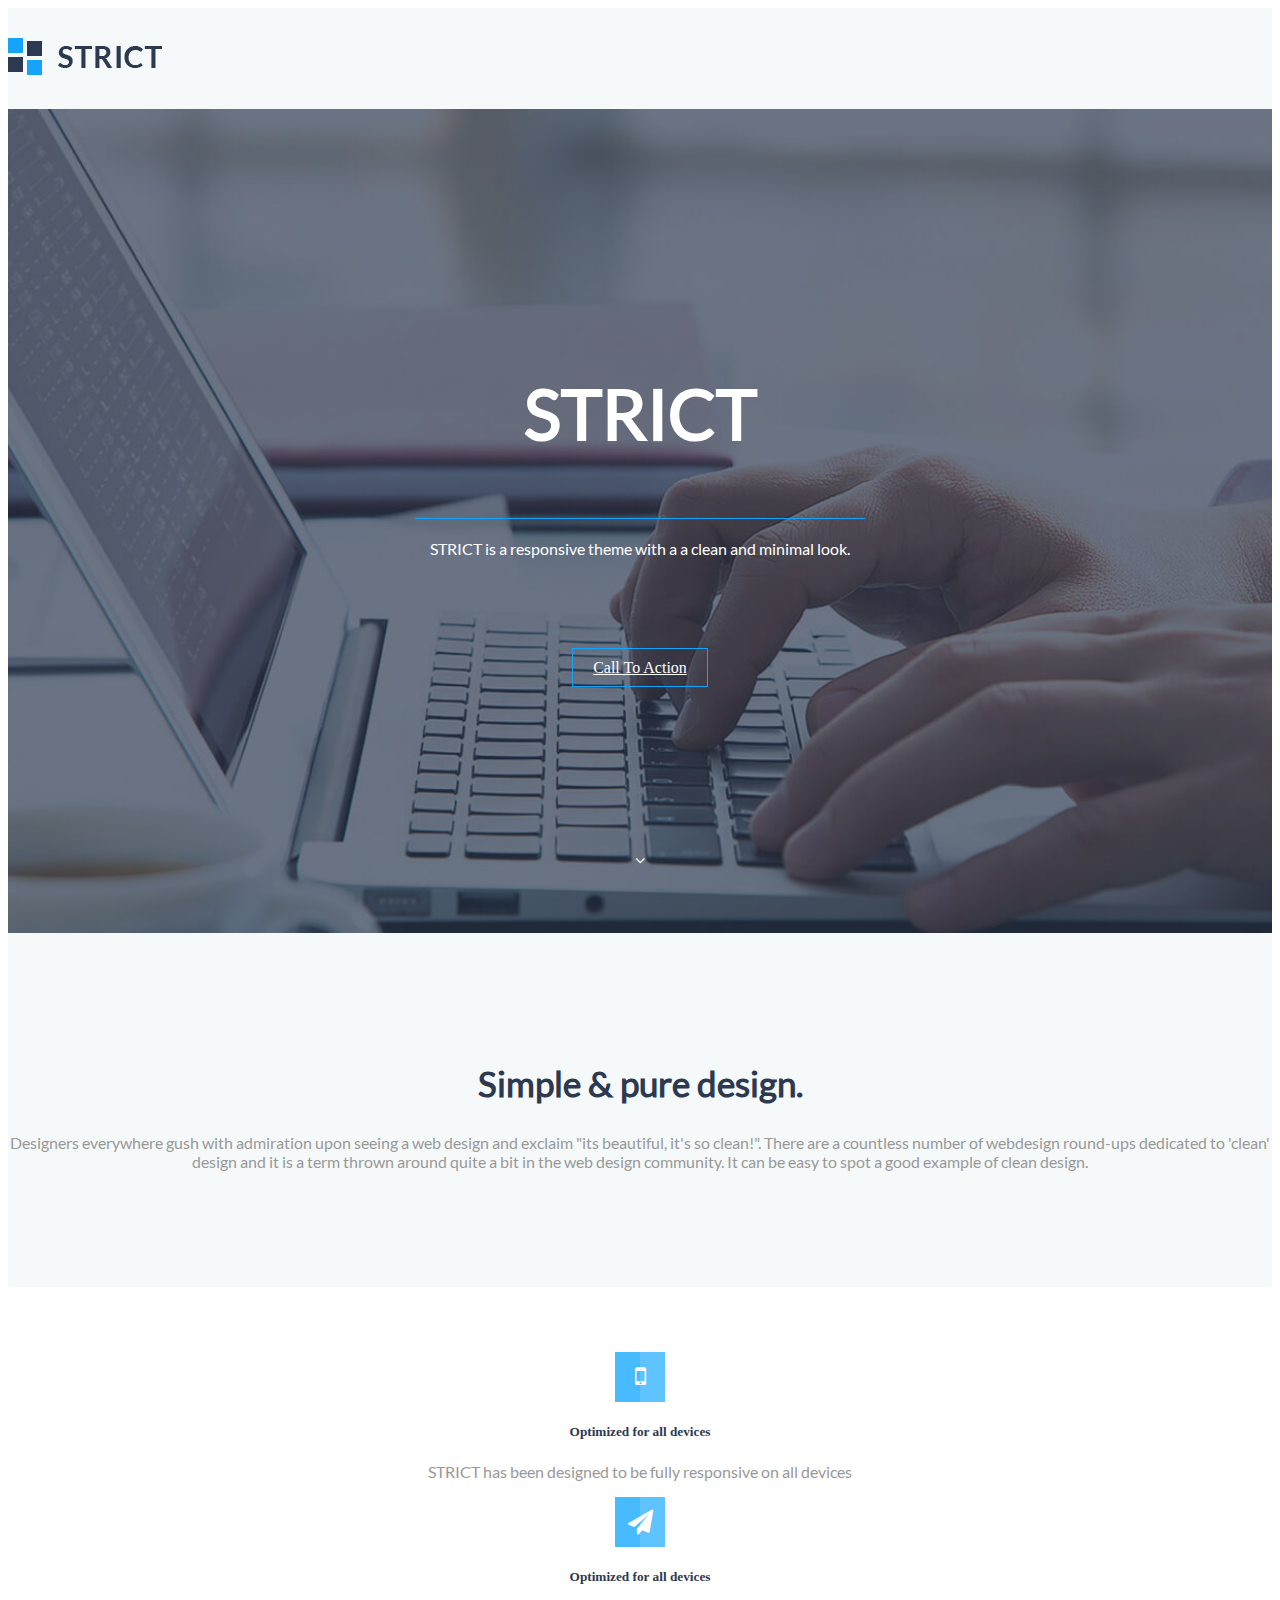
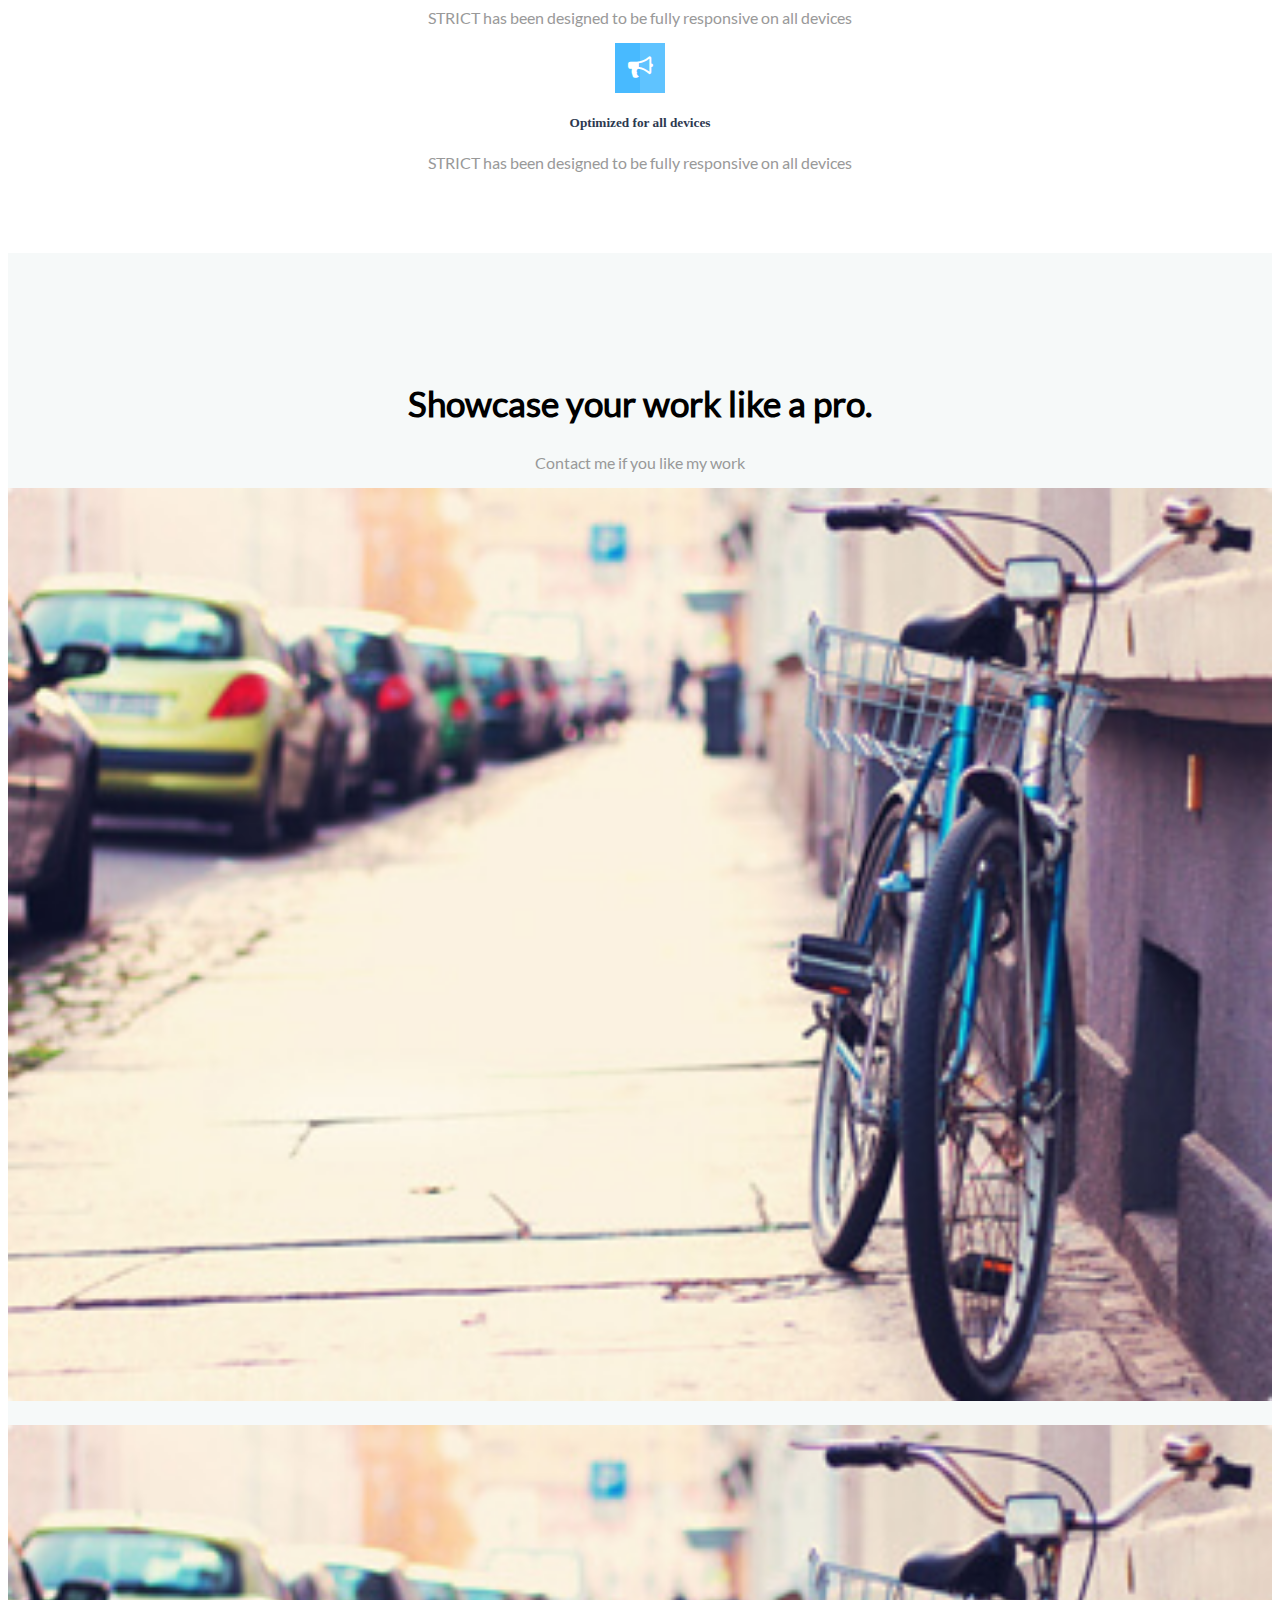
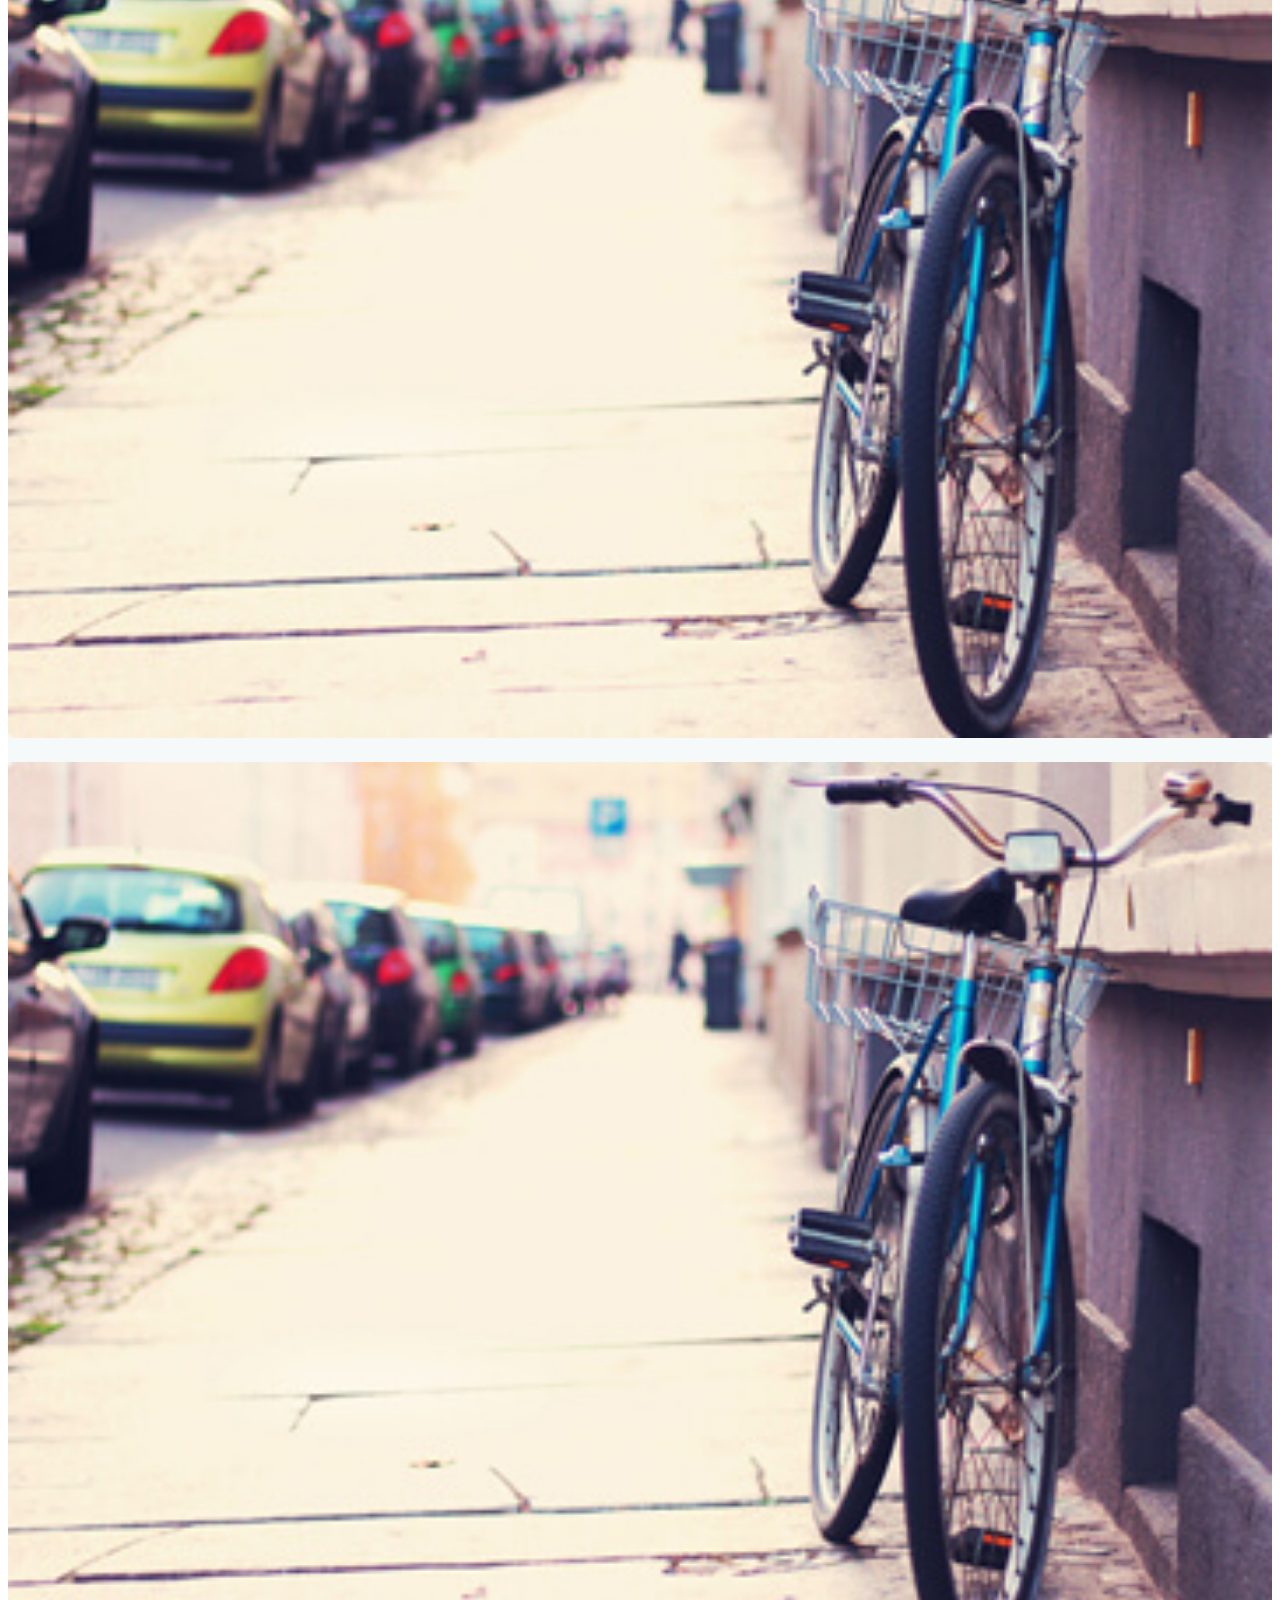
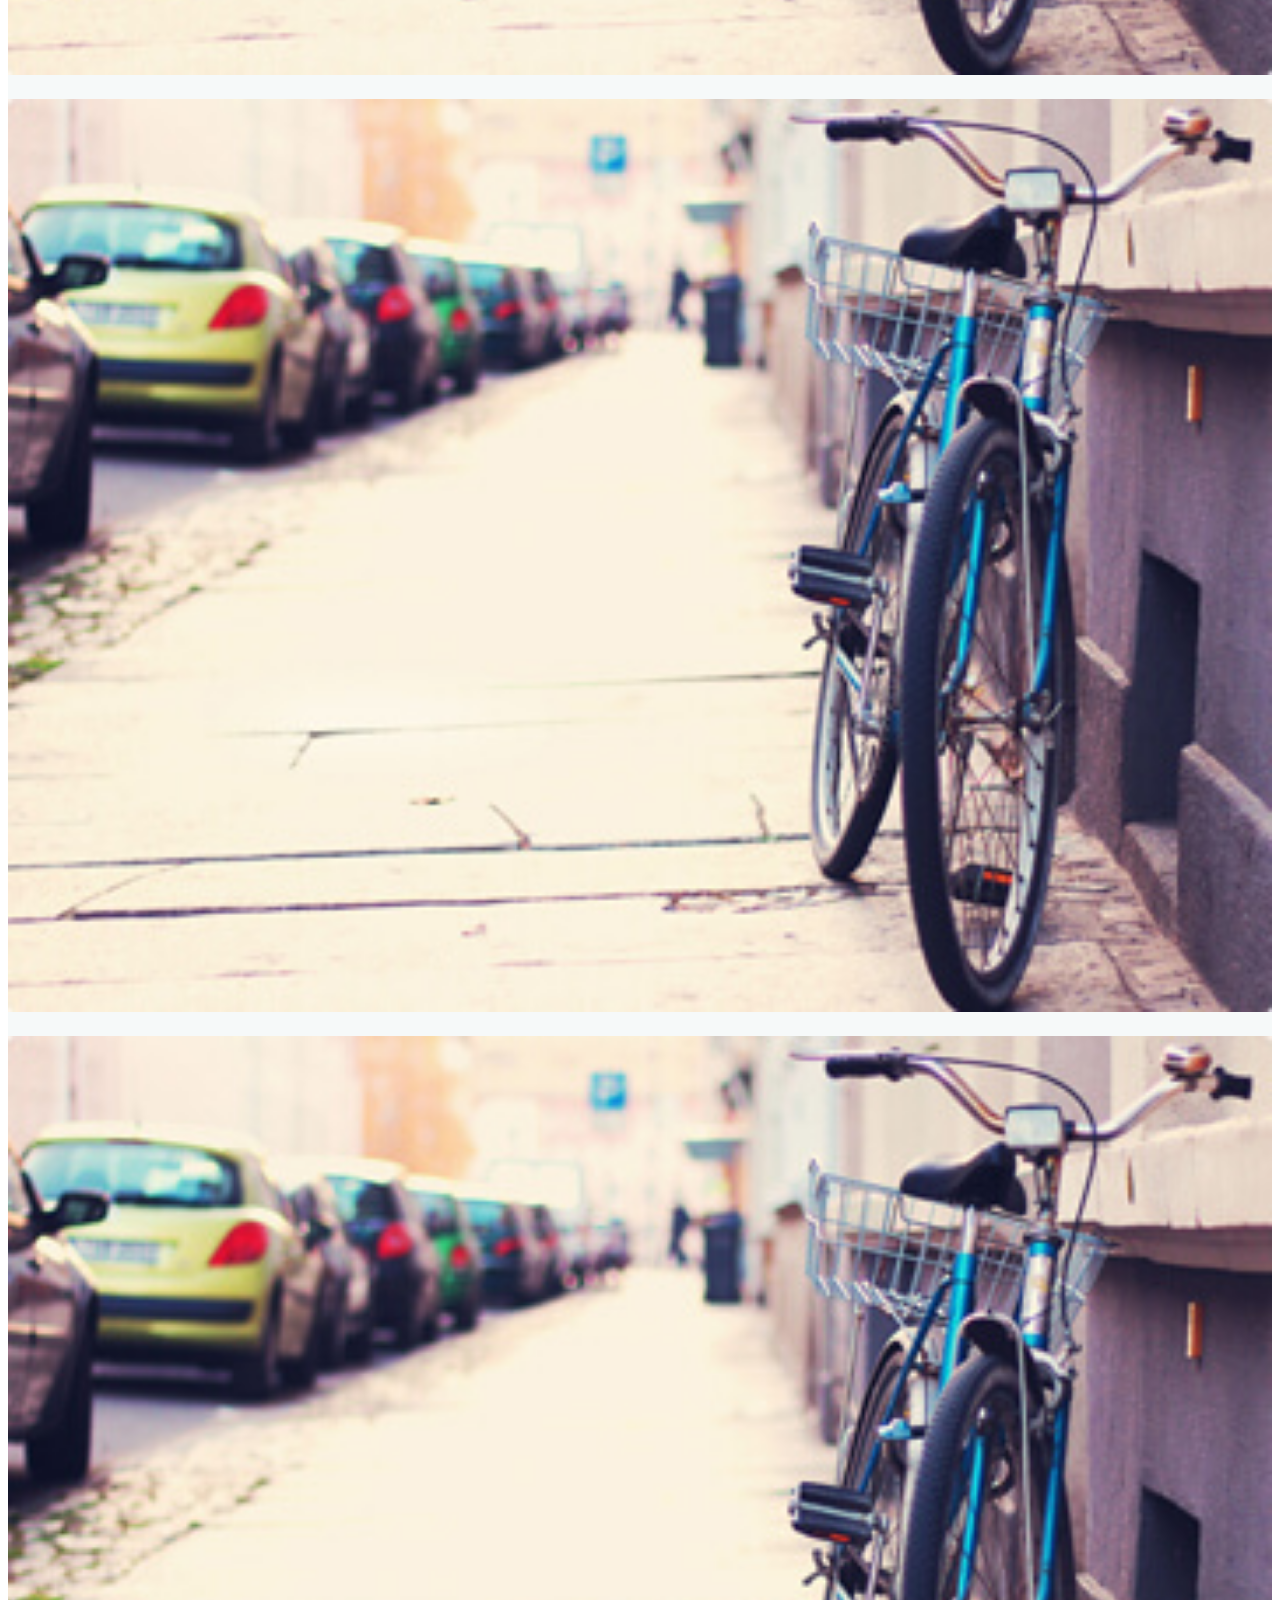
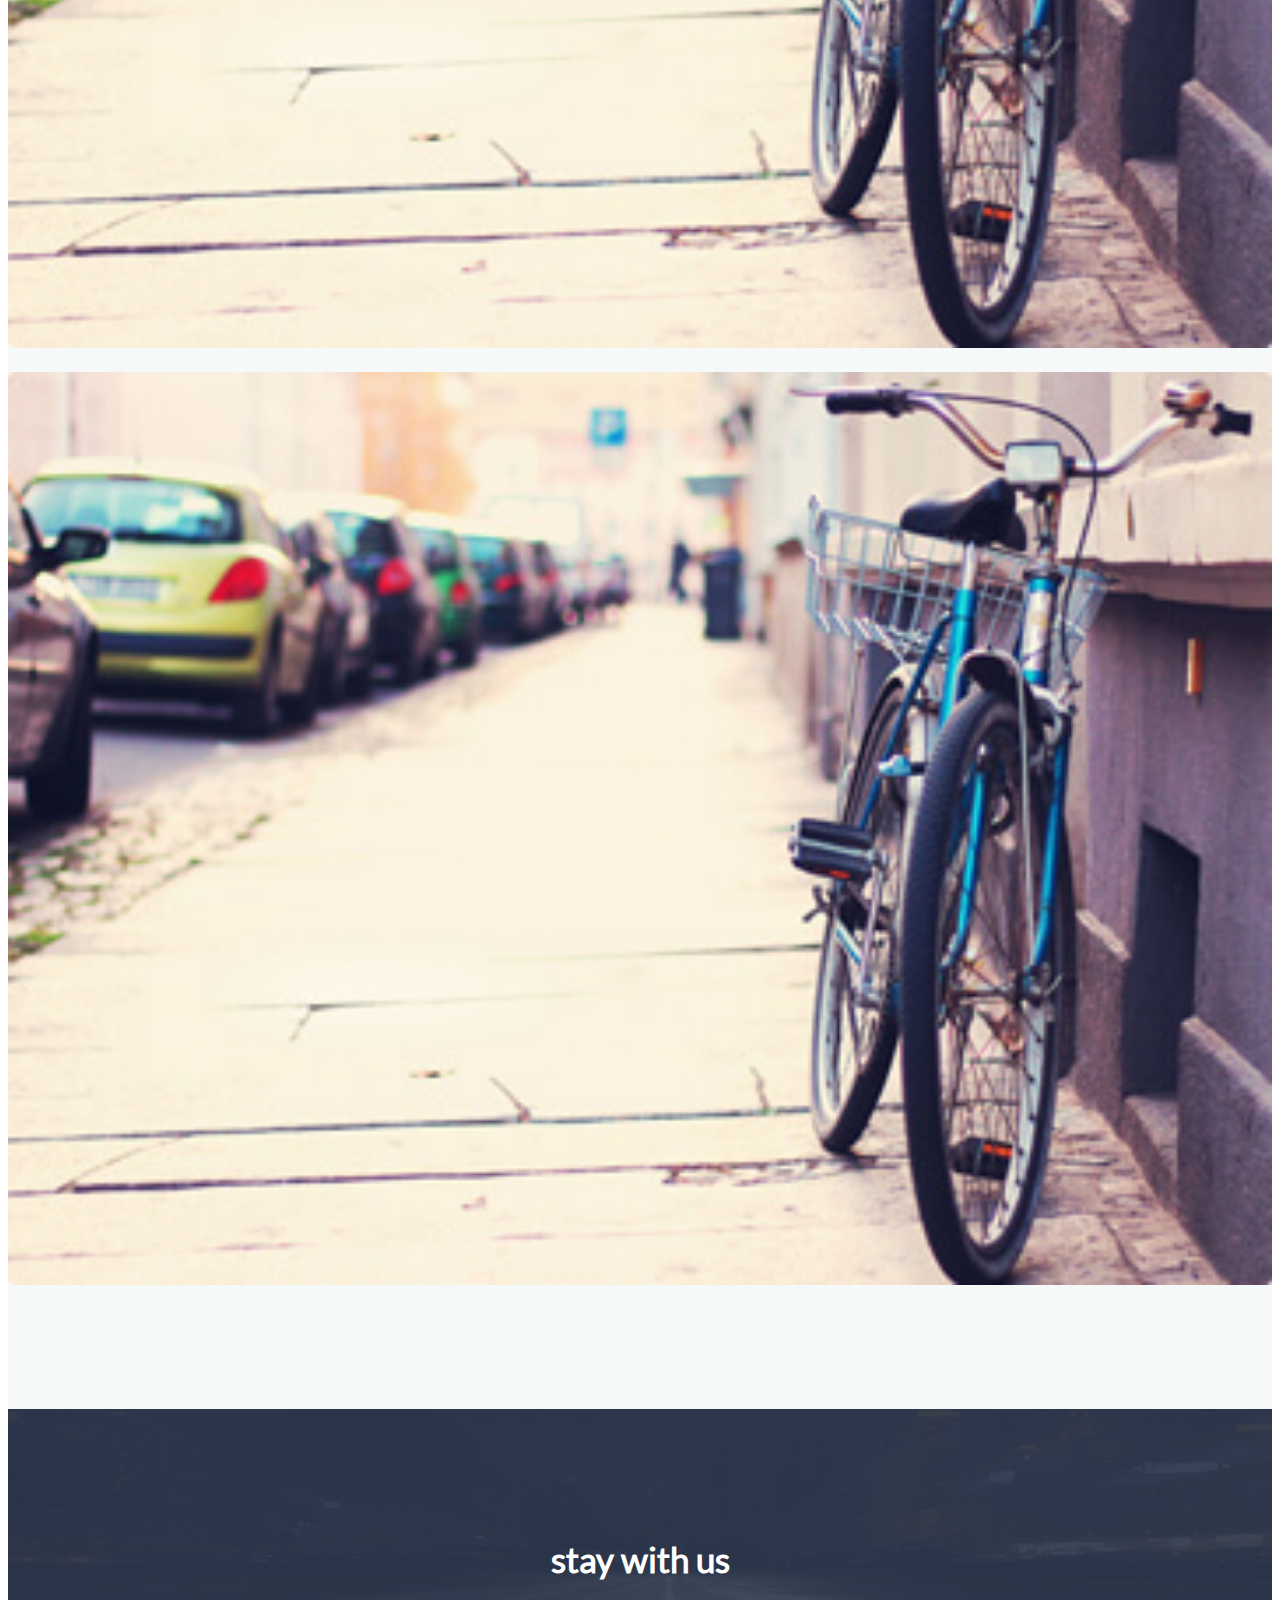
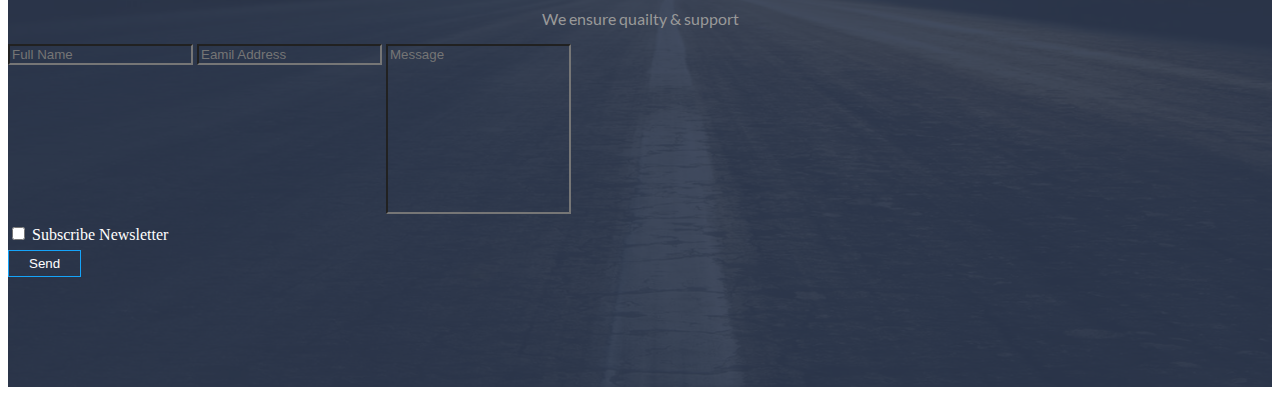
<file: strict.html>
<!DOCTYPE html>
<html lang="en">
<head>
    <meta charset="UTF-8">
    <meta name="viewport" content="width=device-width, initial-scale=1">
    <title>Strict</title>
    <!-- Stylesheets -->
    <link rel="stylesheet" href="https://maxcdn.bootstrapcdn.com/bootstrap/4.0.0-beta.2/css/bootstrap.min.css" integrity="sha384-PsH8R72JQ3SOdhVi3uxftmaW6Vc51MKb0q5P2rRUpPvrszuE4W1povHYgTpBfshb" crossorigin="anonymous">
    
    <link rel="stylesheet" href="https://cdnjs.cloudflare.com/ajax/libs/font-awesome/4.7.0/css/font-awesome.min.css">
    
    <link rel="stylesheet" href="assets/css/strict.css">
</head>
<body>
    <header class="header-area">
        <div class="header-top">
           <div class="container">
               <div class="logo">
                   <img src="images/logo1.png" class="img-fluid" alt="">
               </div>
           </div> 
        </div>
        <div class="header-bottom">
            <div class="container">
                <div class="header-text">
                    <h1>strict</h1>
                    <p>STRICT is a responsive theme with a a clean and minimal look.</p>
                </div>
                <div class="header-button">
                    <a href="#">call to action</a>
                    <i class="fa fa-angle-down"></i>
                </div>
            </div>
        </div>
    </header> <!-- Header Area Ends -->
    <section class="about-area">
        <div class="container">
            <div class="about-text">
                <h2>Simple & pure design.</h2>
                <p>Designers everywhere gush with admiration upon seeing a web design and exclaim "its beautiful, it's so clean!". There are a countless number of webdesign round-ups dedicated to 'clean' design and it is a term thrown around quite a bit in the web design community. It can be easy to spot a good example of clean design.</p>
            </div>
        </div>
    </section><!-- About Area Ends -->
    <div class="service-area">
        <div class="container">
            <div class="row">
                <div class="col-md-4">
                    <div class="service-item">
                        <div class="service-icon">
                            <i class="fa fa-mobile"></i>
                        </div>
                        <div class="service-text">
                            <h5>Optimized for all devices</h5>
                            <p>STRICT has been designed to be fully responsive on all devices</p>
                        </div>
                    </div>
                </div>
                <div class="col-md-4">
                    <div class="service-item">
                        <div class="service-icon">
                            <i class="fa fa-paper-plane"></i>
                        </div>
                        <div class="service-text">
                            <h5>Optimized for all devices</h5>
                            <p>STRICT has been designed to be fully responsive on all devices</p>
                        </div>
                    </div>
                </div>
                <div class="col-md-4">
                    <div class="service-item">
                        <div class="service-icon">
                            <i class="fa fa-bullhorn"></i>
                        </div>
                        <div class="service-text">
                            <h5>Optimized for all devices</h5>
                            <p>STRICT has been designed to be fully responsive on all devices</p>
                        </div>
                    </div>
                </div>
            </div>
        </div>
    </div><!-- Service Area Ends -->
    
    <section class="gallery-area">
        <div class="container">
            <div class="gallery-text">
                <h2>Showcase your work like a pro.</h2>
                <p> Contact me if you like my work</p>
            </div>
            <div class="gallery-items">
                <div class="row">
                    <div class="col-md-4">
                        <div class="gallery-item">
                            <img src="images/gallery1.jpg" class="img-fluid" alt="">
                            <div class="gallery-overlay">
                                <div class="overlay-icons">
                                    <div class="overlay-icon">
                                        <i class="fa fa-search-plus"></i>
                                    </div>
                                    <div class="overlay-icon">
                                        <i class="fa fa-link"></i>
                                    </div>
                                </div>
                            </div>
                        </div>
                    </div>
                    <div class="col-md-4">
                        <div class="gallery-item">
                            <img src="images/gallery1.jpg" class="img-fluid" alt="">
                            <div class="gallery-overlay">
                                <div class="overlay-icons">
                                    <div class="overlay-icon">
                                        <i class="fa fa-search-plus"></i>
                                    </div>
                                    <div class="overlay-icon">
                                        <i class="fa fa-link"></i>
                                    </div>
                                </div>
                            </div>
                        </div>
                    </div>
                    <div class="col-md-4">
                        <div class="gallery-item">
                            <img src="images/gallery1.jpg" class="img-fluid" alt="">
                            <div class="gallery-overlay">
                                <div class="overlay-icons">
                                    <div class="overlay-icon">
                                        <i class="fa fa-search-plus"></i>
                                    </div>
                                    <div class="overlay-icon">
                                        <i class="fa fa-link"></i>
                                    </div>
                                </div>
                            </div>
                        </div>
                    </div>
                    <div class="col-md-4">
                        <div class="gallery-item">
                            <img src="images/gallery1.jpg" class="img-fluid" alt="">
                            <div class="gallery-overlay">
                                <div class="overlay-icons">
                                    <div class="overlay-icon">
                                        <i class="fa fa-search-plus"></i>
                                    </div>
                                    <div class="overlay-icon">
                                        <i class="fa fa-link"></i>
                                    </div>
                                </div>
                            </div>
                        </div>
                    </div>
                    <div class="col-md-4">
                        <div class="gallery-item">
                            <img src="images/gallery1.jpg" class="img-fluid" alt="">
                            <div class="gallery-overlay">
                                <div class="overlay-icons">
                                    <div class="overlay-icon">
                                        <i class="fa fa-search-plus"></i>
                                    </div>
                                    <div class="overlay-icon">
                                        <i class="fa fa-link"></i>
                                    </div>
                                </div>
                            </div>
                        </div>
                    </div>
                    <div class="col-md-4">
                        <div class="gallery-item">
                            <img src="images/gallery1.jpg" class="img-fluid" alt="">
                            <div class="gallery-overlay">
                                <div class="overlay-icons">
                                    <div class="overlay-icon">
                                        <i class="fa fa-search-plus"></i>
                                    </div>
                                    <div class="overlay-icon">
                                        <i class="fa fa-link"></i>
                                    </div>
                                </div>
                            </div>
                        </div>
                    </div>
                </div>
            </div>
        </div>
    </section> <!-- Gallery Area Ends -->
    <section class="contact-area">
        <div class="contact-overlay">
            <div class="container">
                <div class="contact-text">
                    <h2>stay with us</h2>
                    <p>We ensure quailty & support</p>
                </div>
                <div class="row">
                    <div class="col-md-6 offset-md-3">
                        <div class="contact-form">
                            <form action="#">
                                <input type="text" placeholder="Full Name" class="form-control">
                                <input type="text" placeholder="Eamil Address" class="form-control">
                                <input type="text" placeholder="Message" class="form-control">
                                <div class="row">
                                    <div class="col-md-6">
                                        <input id="chk" type="checkbox">
                                        <label for="chk">Subscribe Newsletter</label>
                                    </div>
                                    <div class="col-md-6 d-flex justify-content-end" >
                                        <input type="submit" value="Send">
                                    </div>
                                </div>
                            </form>
                        </div>
                    </div>
                </div>
            </div>
        </div>
    </section>
</body>
</html>
</file>
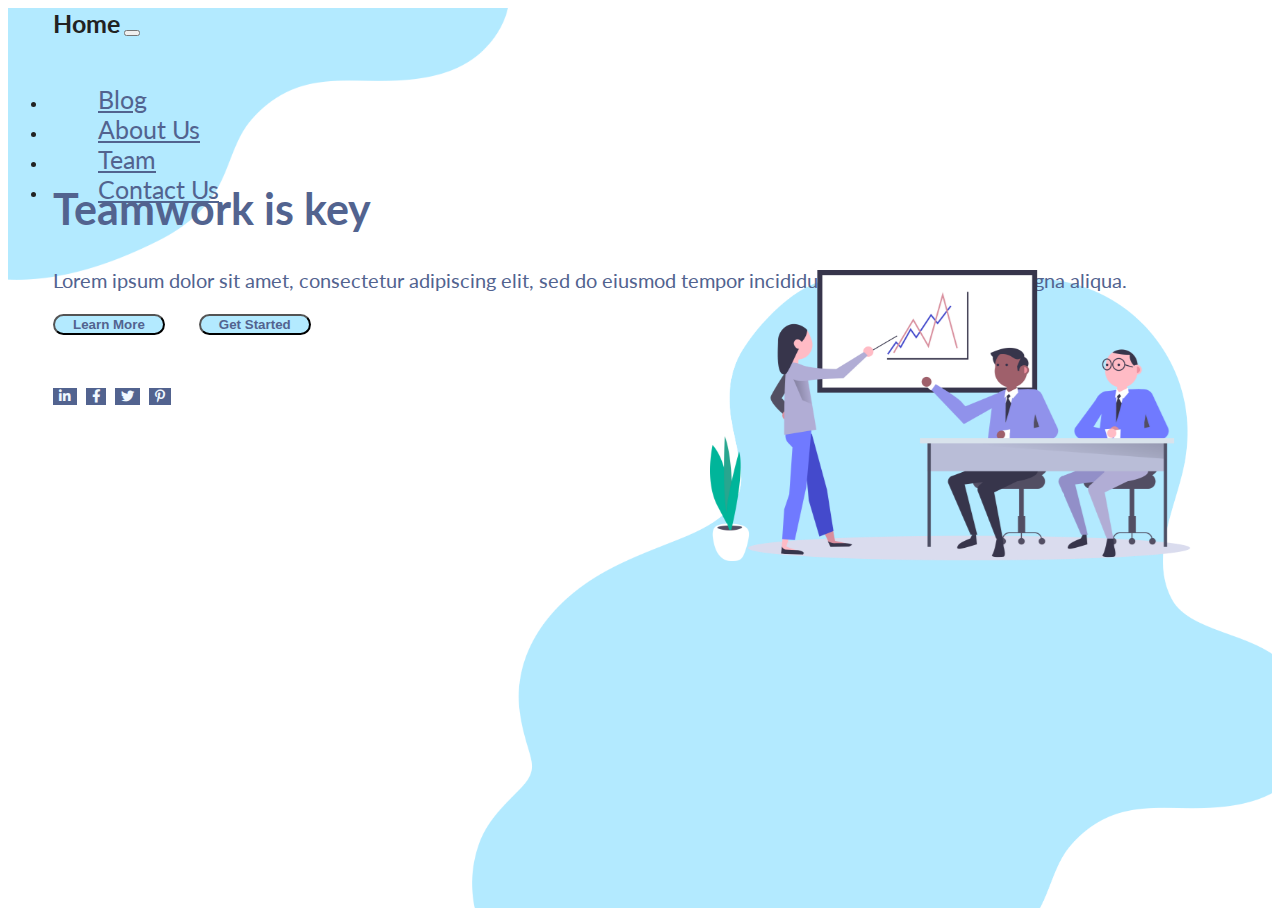
<file: task1.html>
<!--done by purpleH@ze 24th oct 2019-->
<!DOCTYPE HTML>

<html>

<head>
    <meta charset="utf-8" />
    <meta name="viewport" content="width=device-width, initial-scale=1, user-scalable=no" />
    <title>Prologue by HTML5 UP</title>

    <link href="https://use.fontawesome.com/releases/v5.0.6/css/all.css" rel="stylesheet">
    <link rel="stylesheet" href="https://stackpath.bootstrapcdn.com/bootstrap/4.1.3/css/bootstrap.min.css" integrity="sha384-MCw98/SFnGE8fJT3GXwEOngsV7Zt27NXFoaoApmYm81iuXoPkFOJwJ8ERdknLPMO" crossorigin="anonymous">
    <link rel="stylesheet" href="assets/css/taskone.css" />

</head>

<!--navbar-->

<body>
    <section class="header">
        <nav class="navbar navbar-expand-lg navbar-light bg-custom">
            <a class="navbar-brand mr-auto add-padd h-pad" [routerLink]="['/']">Home</a>
            <button class="navbar-toggler" type="button" data-toggle="collapse" data-target="#navbarNav"
                aria-controls="navbarNav" aria-expanded="false" aria-label="Toggle navigation">
                <span class="navbar-toggler-icon"></span>
            </button>
            <div class="collapse navbar-collapse " id="navbarNav">
                <ul class="navbar-nav ml-auto add-padd r-pad">
                    <li class="nav-item active">
                        <a class="nav-link" href="#">Blog <span class="sr-only">(current)</span></a>
                    </li>
                    <li class="nav-item">
                        <a class="nav-link" href="#">About Us</a>
                    </li>
                    <li class="nav-item">
                        <a class="nav-link" href="#">Team</a>
                    </li>
                    <li class="nav-item">
                        <a class="nav-link" href="#">Contact Us</a>
                    </li>
                </ul>
            </div>
        </nav>
        <!--rest of the content-->
        <div class="container-fluid">
            <div class="row">
                <div class="col-md-4">
                    <div class="content">
                        <h1 class="main-tag">Teamwork is key</h1>
                        <p class="para mt-2">Lorem ipsum dolor sit amet, consectetur adipiscing elit, sed do eiusmod
                            tempor
                            incididunt ut labore et dolore magna aliqua.</p>
                        <div class="buttons">
                            <button class="btn btn-rounded">Learn More</button>
                            <button class="btn btn-rounded rightie">Get Started</button>
                        </div>
                        <div class="social">
                            <button class="rounded-circle btn">             
                                <i class="fab fa-linkedin-in"></i>
                            </button>
                            <button class="rounded-circle btn">
                                <i class="fab fa-facebook-f"></i>
                            </button>

                            <button class="rounded-circle btn">
                                <i class="fab fa-twitter"></i>
                            </button>
                            <button class="rounded-circle btn">
                                <i class="fab fa-pinterest-p"></i>
                            </button>
                        </div>
                    </div>

                </div>
                <div class="col-md-8 ">
                    <div class="retro">

                        <img src="images/img_03.png" alt="img-log" class="img-fluid img-responsive img-load">

                    </div>
                </div>
            </div>
        </div>
    </section>
    <script src="https://code.jquery.com/jquery-3.3.1.slim.min.js" integrity="sha384-q8i/X+965DzO0rT7abK41JStQIAqVgRVzpbzo5smXKp4YfRvH+8abtTE1Pi6jizo" crossorigin="anonymous"></script>
    <script src="https://cdnjs.cloudflare.com/ajax/libs/popper.js/1.14.3/umd/popper.min.js" integrity="sha384-ZMP7rVo3mIykV+2+9J3UJ46jBk0WLaUAdn689aCwoqbBJiSnjAK/l8WvCWPIPm49" crossorigin="anonymous"></script>
    <script src="https://stackpath.bootstrapcdn.com/bootstrap/4.1.3/js/bootstrap.min.js" integrity="sha384-ChfqqxuZUCnJSK3+MXmPNIyE6ZbWh2IMqE241rYiqJxyMiZ6OW/JmZQ5stwEULTy" crossorigin="anonymous"></script>
</body>

</html>
</file>
<file: assets/css/golden.css>
/*common code*/
@font-face{
    font-family:"montbold";
    src:url("../webfonts/Montserrat-Bold.ttf");
}
@font-face{
    font-family:"rotoslab";
    src:url("../webfonts/RobotoSlab-Regular.ttf");
}
@font-face{
    font-family:"montreg";
    src:url("../webfonts/Montserrat-Regular.ttf");
}
@font-face{
    font-family:"meriitalic";
    src:url("../webfonts/Merriweather-Italic.ttf");
}
.section-heading{
    padding: 50px 0;
    text-align: center;
}
.section-heading h1{
    color: #222222;
    text-transform: uppercase;
    font-family: 'montbold';
    font-size: 30px;
    
}
.section-heading p{
    color: #777777;
    font-family: meriitalic;
    padding: 5px 0;
    font-size: 15px;
    
}
/*header-area starts*/
.header-area{
    background: url("../../images/header_bg.jpg");
    background-repeat: no-repeat;
    background-size: cover;
   
  
}
.header-area .header-layer{
    background-color: rgba(0,0,0, 0.5);
    width: 100%;
    height: 100%;
}
 .header-area .header-top{
 padding-top: 24px;
}
.header-top .menu-area{
    
}
.menu-area ul{
    list-style-type: none;
    display: flex;
}
.menu-area ul li{
    padding: 0 10px;
    text-transform: uppercase;
    font-family: 'montreg';
    font-size: 14px;
    font-weight: bold;
}
.menu-area ul li a{
    color: #cac9ca;
    text-decoration: none !important;
}
.header-area .header-bottom{
    text-align: center;
    color: #fff;
}
.header-bottom .header-text{
    margin-top: 200px;
    
}
.header-text span{
    font-family: 'meriitalic';
    font-size: 30px;
    font-style: italic;
    
}
.header-text h1{
    font-family: ''montbold'';
    font-size: 50px;
    text-transform: uppercase;
    margin-top: 30px;
}
.header-bottom .header-button{
    padding: 20px 0;
    margin-top: 60px;
    margin-bottom: 150px;
}
.header-button a {
    background-color: #fed136;
    padding: 15px 30px;
    text-decoration: none;
    color: #fff;
    text-transform: uppercase;
    font-family: ''montbold'';
    font-size: 15px;
    
}
/*service area starts*/
.service-area{
    padding-top: 60px;
    
}
.service-item{
    padding: 15px 0;
    text-align: center;
    
}
.service-item .service-logo{
    padding: 15px 15px;
    height: 70px;
    width: 70px;
    border-radius: 50%;
    margin: 0 auto;
    border: 3px solid #fed136;
    justify-content: center;
    align-items: center;
}
.service-item .service-text{
    padding-top: 15px;
    
    
}
.service-text h5{
    font-family: ''montbold'';
    text-transform: capitalize;
    padding: 5px 0;
    color: #222222;
}
.service-text p{
    font-family: 'rotoslab';
    color: #929292;
    font-size: 15px;
    padding-bottom:40px;
    
    
}
/*portfolio*/
.portfolio-area{
    margin: 40px 0;
    background: #f7f7f7;
    padding: 70px 0;
   
}
.portfolio-area .port-gallery{
    padding: 15px 0;
}

.gallery-item{
    padding: 20px 0;
    
    
}
.gallery-item .port-image img
{width: 100%;
}

.gallery-item .gallery-text{
    background: white;
    padding: 12px 0;
}
.gallery-item .gallery-text h5{
    text-align: center;
    color: #333333;
    font-family:' 'montbold'';
    
}
.gallery-item .gallery-text p{
    text-align: center;
    color: #868686;
    font-family:' meriitalic';
    
}
/*about section*/
.about-area{
    padding: 20px 0;
}
.about-item h4{
    color: #222222;
    font-family: 'montbold';
    text-transform: uppercase;
    font-size: 20px;
    
}
.about-item h5{
    color: #222222;
    font-family: 'montbold';
    text-transform: capitalize;
    font-size: 18px;
}
.about-item p{
    color: #929292;
    font-family: 'rotoslab';
}
.about-item .about-t-left{
    text-align: right;
    padding: 0;
}
.about-item .about-t-right{
    text-align: left;
    padding: 0;
    
    
}
.about-item .about-image{
    padding: 0;
    
}
.about-item .about-image img{
    margin: 0 auto;
    margin-left: 80px;

    
}
.about-end
{ margin-top: 50px;
    height: 180px;
    width: 180px;
    border-radius: 50%;
    background-color: #fed136;
    border: 6px solid #f1f1f1;
    margin: 0 auto;
    margin-bottom: 40px;

}
.about-end p{
    padding:30px 23px;
    color: white;
    font-family: 'montbold';
    text-transform: uppercase;
    font-size: 20px;
    text-align: center;
}
/*team-area starts*/
.team-area{
    padding: 20px 0;
    background: #f9f9f9;
}
.team-area .team-member{
    padding: 30px 0;
}
.team-member .member-image{
    padding: 0 50px;
    
}
.team-member .member-image img{
    border-radius: 50%;
    border:5px solid white;
}
.team-member .member-title{
    padding: 10px 0;
    text-align: center;
}
.team-member .member-title h5{
    font-family: 'montbold';
    text-transform: capitalize;
    color: #222222;
}
.team-member .member-title p{
    font-family: 'rotoslab';
    text-transform: capitalize;
    color: #777777;
}
.team-member .member-social{
    display: flex;
    margin: 0 auto;
    justify-content: center;
    align-items: center;
}
.member-social .facebook,.twitter,.googlep,.pinter{
    height: 50px;
    width: 50px;
    border-radius: 50%;
    border:3px solid #222222; 
    margin-right: 15px;
    text-align: center;
    font-size: 25px;
}
.member-social .fa{
    color: #222222;
}
.member-social:hover .fa{
    color: white;
}
.facebook:hover{
    background: #3b5998;
    border: transparent;
}
.twitter:hover{
    background: #55acee;
    border: transparent;
}
.googlep:hover{
    background: #dd4b39;
    border: transparent;
}
.pinter:hover{
    background: #cb2028;
    border: transparent;
}
.team-footer{
    padding: 15px 0;
}
.team-footer p{
    text-align:center;
    font-family: 'rotoslab';
    color: #777777;
    font-size: 15px;
}

/*plug in area */
.plugin-area{
    margin-top: 30px;
    padding: 50px 150px;
}
.plug-item{
    padding:30px 0;
}
/*contact page*/
.contact-area{
    margin-top: 30px;
    background:url("../../images/contact.png");
    background-repeat: no-repeat;
    background-size: cover;
}
    
.contact-area .section-heading h1{
    color: #fff;
    
}
.contact-area .section-form .left-part input{
    font-family: 'montbold';
    color: #d2d2d2;
    font-weight: 100;
    font-size: 15px;
    margin-bottom: 25px;
    height: 60px;
}
.section-form .msg-div input{
    height: 230px;
    margin-bottom: 25px;
    font-family: 'montbold';
    color: #d2d2d2;
    font-weight: 100;
    font-size: 15px;
    
}
.section-form .btn-submit{
   padding-top: 30px;
    padding-bottom: 80px;
}    
.btn-submit input[type=submit]{
    height: 60px;
    width:250px;
    background: #fed136;
    color: #fff;
    font-family: 'montbold';
    text-transform: uppercase;
    font-size: 16px;
    border: transparent;
    margin: 0 auto;
}
/*footer*/
.footer-area{
    margin-top: 40px;
}
.copyright{
    font-family:montreg;
    padding: 20px 0;
}
.copyright h5{
    color: #6c6c6c;
    font-size: 15px;
    font-weight: bold;
}
.copyright h5 a{
   color: #6c6c6c; 
}

.copyright h5 a:hover{
    text-decoration: none;
}
.social-area{
    padding: 20px 0;
    display: flex;
}
.social-area .social-icon{
    height: 50px;
    width:50px;
    border-radius: 50%;
    background: #222222;
    margin-right: 15px;
    justify-content: center;
    align-items: center;
    
}
.social-area .social-icon i{
    color: #fff;
    font-size: 25px;
    padding: 10px 14px;
}
.social-icon:nth-child(1):hover{
    background-color: #00aced;
}
.social-icon:nth-child(2):hover{
    background-color: #3b5998;
}
.social-icon:nth-child(3):hover{
    background-color: #cb2028;
}
.social-icon:nth-child(4):hover{
    background-color: #da2713;
}
</file>
<file: assets/css/strict.css>
/* FONTS */
@font-face{
    font-family: 'latoregular';
    src: url("../webfonts/Lato-Regular.ttf");
}
@font-face{
    font-family: 'latobold';
    src: url("../webfonts/Lato-Regular.ttf");
}
/* Common CSS */
h2{
    font-size: 35px;
    font-family: 'latoregular';
}
p{
    font-family: 'latoregular';
    color: #999999;
}
.header-area{
    
}
.header-area .header-top{
    background: #f6f9f9;
    padding: 30px 0;
}
.header-area .header-bottom{
    background-image: url("../../images/cover.jpg");
    background-repeat: no-repeat;
    background-size: cover;
    text-align: center;
    padding-top: 215px;
}
.header-bottom .header-text{
    
}
.header-bottom .header-text h1{
    text-transform: uppercase;
    color: #fff;
    font-family: 'latobold';
    font-size: 70px;
}
.header-bottom .header-text p{
    color: #fff;
    font-family: 'latoregular';
    border-top: 1px solid #15a4fa;
    display: inline-block;
    padding: 20px 15px;
}
.header-bottom .header-button{
    padding: 65px 0;
}
.header-bottom .header-button a{
    color: #fff;
    text-transform: capitalize;
    border: 1px solid #15a4fa;
    padding: 10px 20px;
    
}
.header-bottom .header-button a:hover{
    text-decoration: none;
    text-decoration: none;
    
}
.header-bottom .header-button i{
    display: block;
    color: #fff;
    margin-top: 175px;
}

/* About Area */

.about-area{
    background: #f6f9f9;
    text-align: center;
    padding: 100px 0;
}
.about-text h2{
    color: #2d3950;
}

/* Service Area */

.service-area{
    padding: 65px 0;
}
.service-area .service-icon{
    width: 50px;
    height: 50px;
    background: linear-gradient(to right, #48baff 50%, #5fc3ff 50%);
    display: flex;
    justify-content: center;
    align-items: center;
    margin: 0 auto;
}
.service-area .service-icon i{
    color: #fff;
    font-size: 25px;
}
.service-area .service-text{
    text-align: center;
}
.service-area .service-text h5{
    color: #2d3950;
}
.service-area .service-text p{
    
}

/* Gallery Area */
.gallery-area{
    background: #f6f9f9;
    padding: 100px 0;
}
.gallery-area .gallery-text{
    text-align: center;
}
.gallery-items{
    
}
.gallery-items .gallery-item{
    margin-bottom: 20px;
    position: relative;
    overflow: hidden;
}

.gallery-items .gallery-item img{
    width: 100%;
}
.gallery-overlay{
    width: 100%;
    height: 100%;
    position: absolute;
    background: rgba(21, 164, 250, 0.9);
    top: 100%;
    left: 0;
    transition: .8s;
}
.gallery-items .gallery-item:hover .gallery-overlay{
    top: 0;
}
.gallery-overlay .overlay-icons{
    display: flex;
    position: absolute;
    top: 50%;
    left: 50%;
    transform: translate(-50%, -50%);
}
.gallery-overlay .overlay-icons .overlay-icon{
    border: 1px solid #fff;
    width: 30px;
    height: 30px;
    display: flex;
    justify-content: center;
    align-items: center;
    margin: 2px;
    color: #fff;
}
/* Contact Area */

.contact-area{
    background: url("../../images/contact1.jpg");
    background-repeat: no-repeat;
    background-size: cover;
    color: #fff;
    
}
.contact-overlay{
    background: rgba(45, 57, 80, 0.9);
    padding: 100px 0;
}
.contact-text{
    text-align: center;
}
.contact-form{
    
}
.contact-form input{
    background: transparent;
    border-radius: 0;
    margin-bottom: 10px;
}
.contact-form input:nth-child(3) {
    padding-bottom : 150px;
}
.contact-form input[type=submit] {
    border: 1px solid #15a4fa;
    color: #fff;
    padding: 5px 20px;
}
</file>
<file: assets/css/taskone.css>
@import url('https://fonts.googleapis.com/css?family=Lato&display=swap');
.header{
    background-repeat: no-repeat;
    height: 100vh !important;
    background-position:
    top 0px left 0px,
    bottom 0px right 0px;
    background-image:
      url("../../images/img_01.png"),
      url("../../images/img_02.png");
  background-size: 500px,800px;
  font-family: 'Lato', sans-serif;
}
nav,nav a{
    color: #222222 !important;
}
.bg-custom{
    background: transparent !important;
   
}
.add-padd{
    padding-top:30px;
}
.h-pad{
    padding-left: 45px;
    font-size:25px !important;
    font-weight: bolder;
}
.navbar-collapse{
padding-right: 50px;
}
li.nav-item > a{
    font-size:25px;
    margin-left:50px;
    font-weight: normal;
    color: #52638F !important;
}
.main-tag{
    
   
    font-size:43px;
    font-weight: bolder;
    line-height: 60px;
}
.content{
    position: absolute;
    top:150px;
    color:#52638F;
    padding-left: 45px;

}
.para{
font-size: 20px;
line-height: 25px;
}
.rightie{
    margin-left:30px;
}
.buttons>button{
    background-color: #B3EAFF !important;
    color: #52638F;
    font-weight: bold;
    border-radius: 25px;
    padding-left:18px;
    padding-right: 18px;
}
.social{
    margin-top:50px;
}
.social > button{
   background-color: #52638F !important;
   margin-right: 5px;
   outline: none !important;
       box-shadow: none !important;
       border: none !important;
        color: aliceblue;
       /*  padding: 12px 16px;
        font-size: 16px; */
   
}
img.img-load{
    position: fixed;
   top:30%;
   right:7%;
   height: auto;
   width: 480px;

}

/*media query*/
@media all and (min-width:300px) and (max-width:711px){
    .header{
        background-size: 400px,600px;
    }
  
}
@media all and (min-width:300px) and (max-width:990px){
.navbar-collapse{
    background: white;
    padding-left: 10px;
    padding-right: initial;
}
.nav-item{
    
    margin-left:initial;
   
    
}
.h-pad{
    padding-left: initial;
}

.header{
    background-size: 400px,600px;
}
}
@media all and (min-width:768px) and (max-width:991px){
    .content{
        top: 60px;
    }
    .social{
        margin-top:20px;
    }
    .rightie{
        margin-left:initial;
        margin-top:6px;
    }
    img.img-load{

right: 2%;
    }
}
@media all and (min-width:300px) and (max-width:767px){
    .content{
        position: unset;
    }
    img.img-load{
        position: unset;
        margin-top: 30px;
    }
    .buttons>button{
        color: #B3EAFF !important;
        background-color: #52638F !important;
        
    }
    .content{
        padding-left: 15px;
    }
  
}
 @media all and (min-width:300px)and (max-width:341px){
    .buttons>button{
        display: block;
    } 
    .rightie{
         margin-left: initial;
         margin-top: 6px;
     }
 }
</file>
